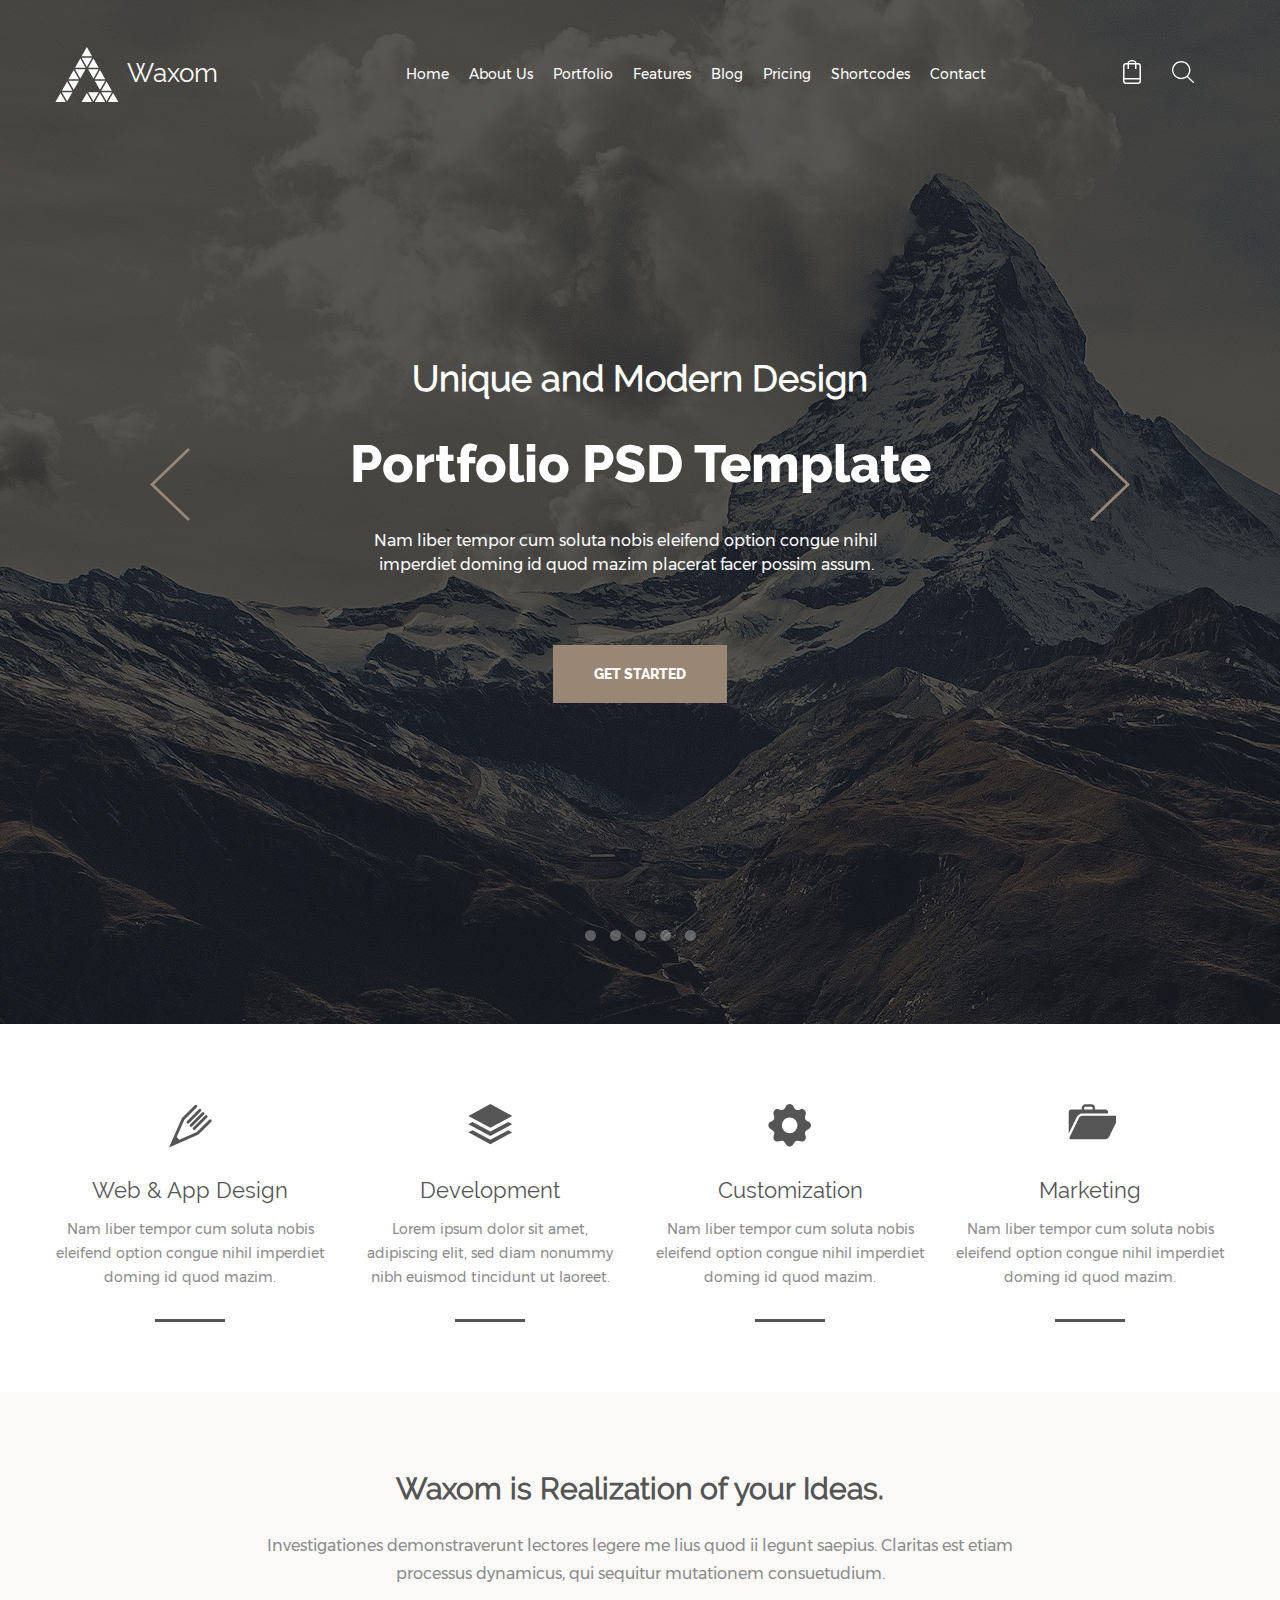
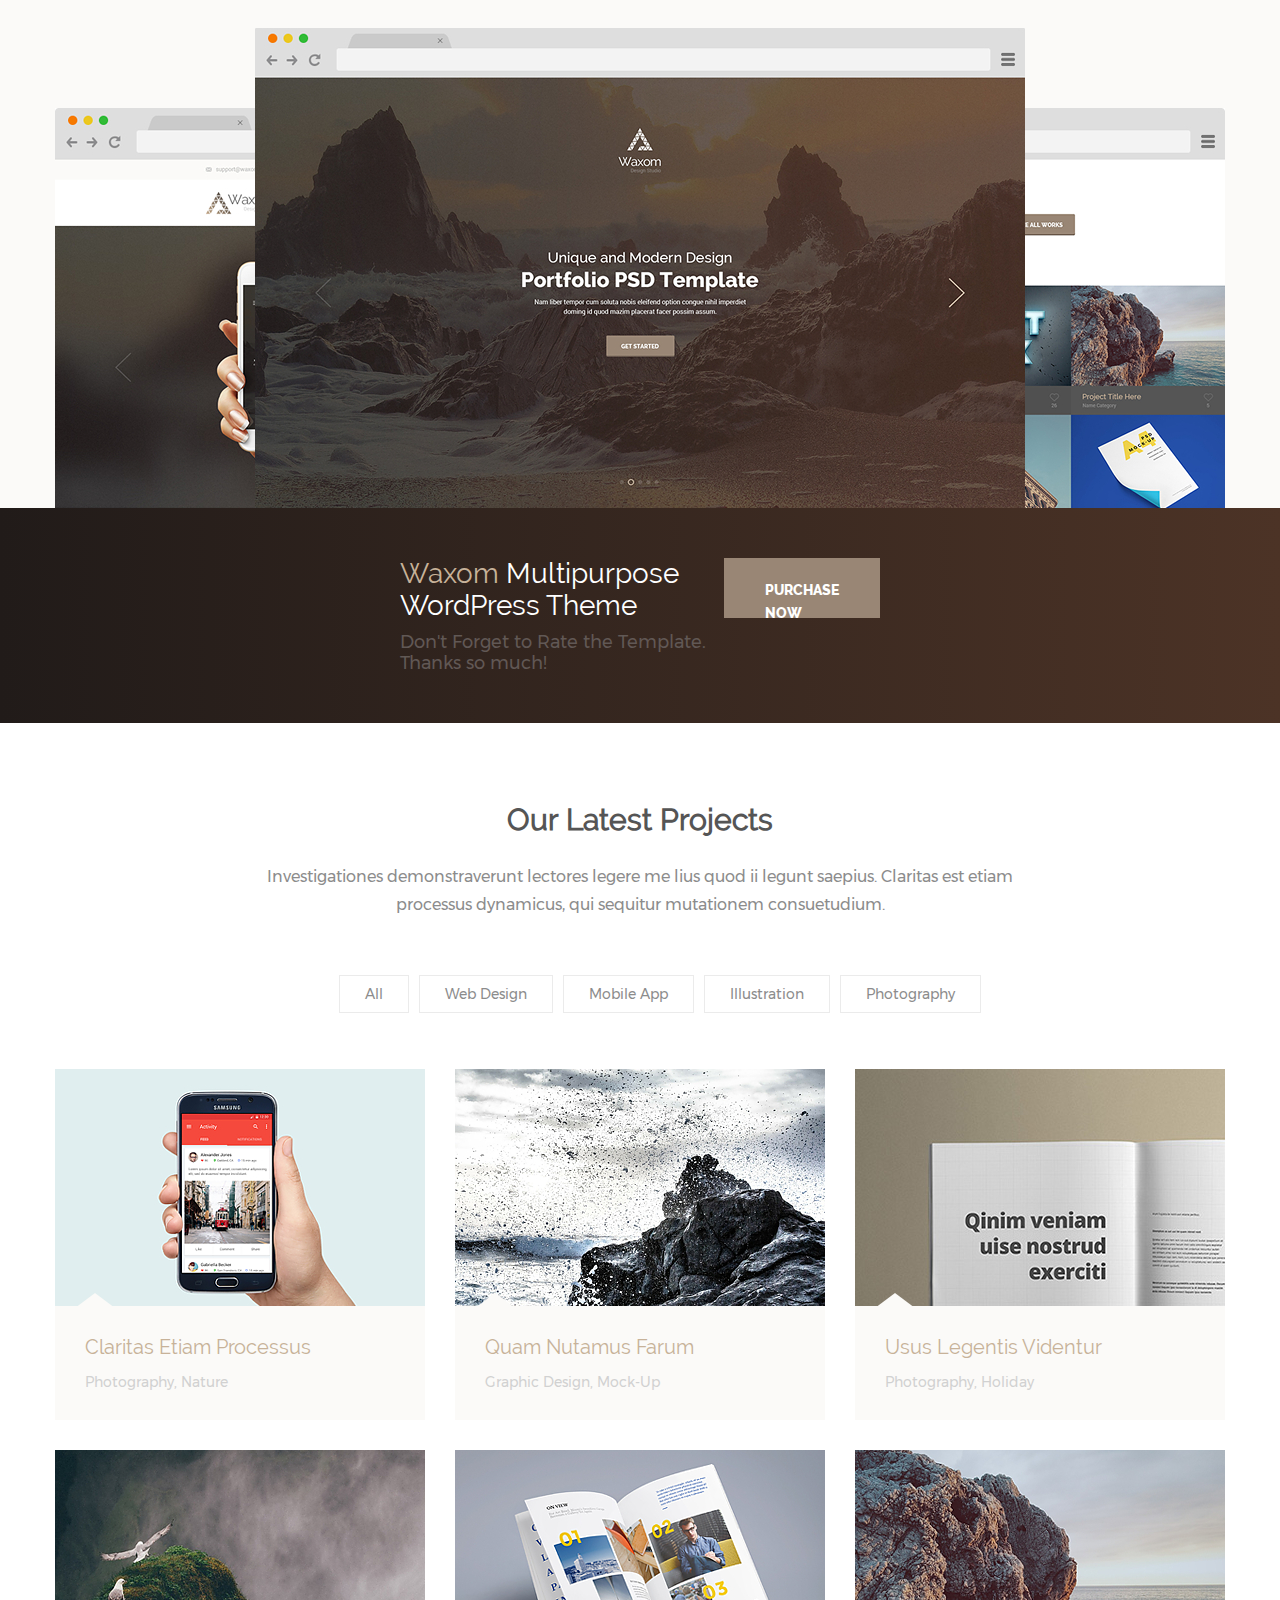
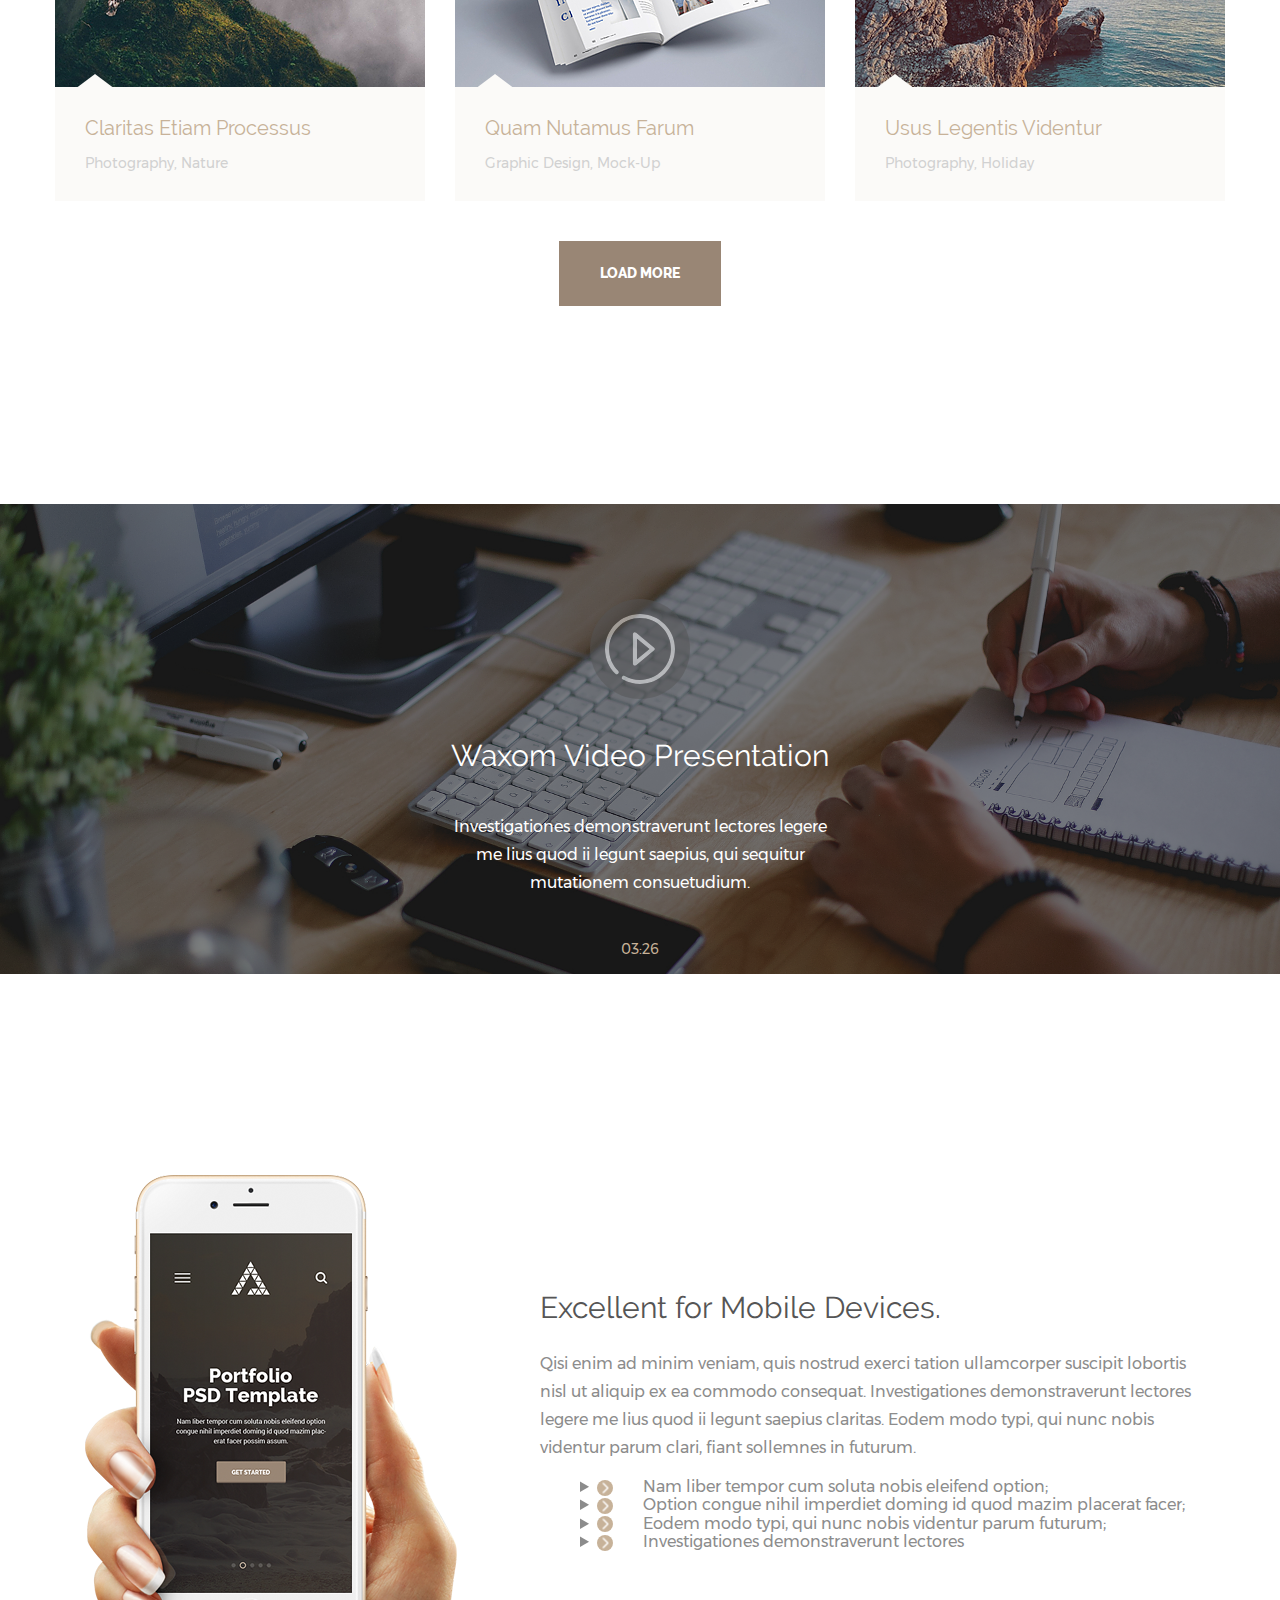
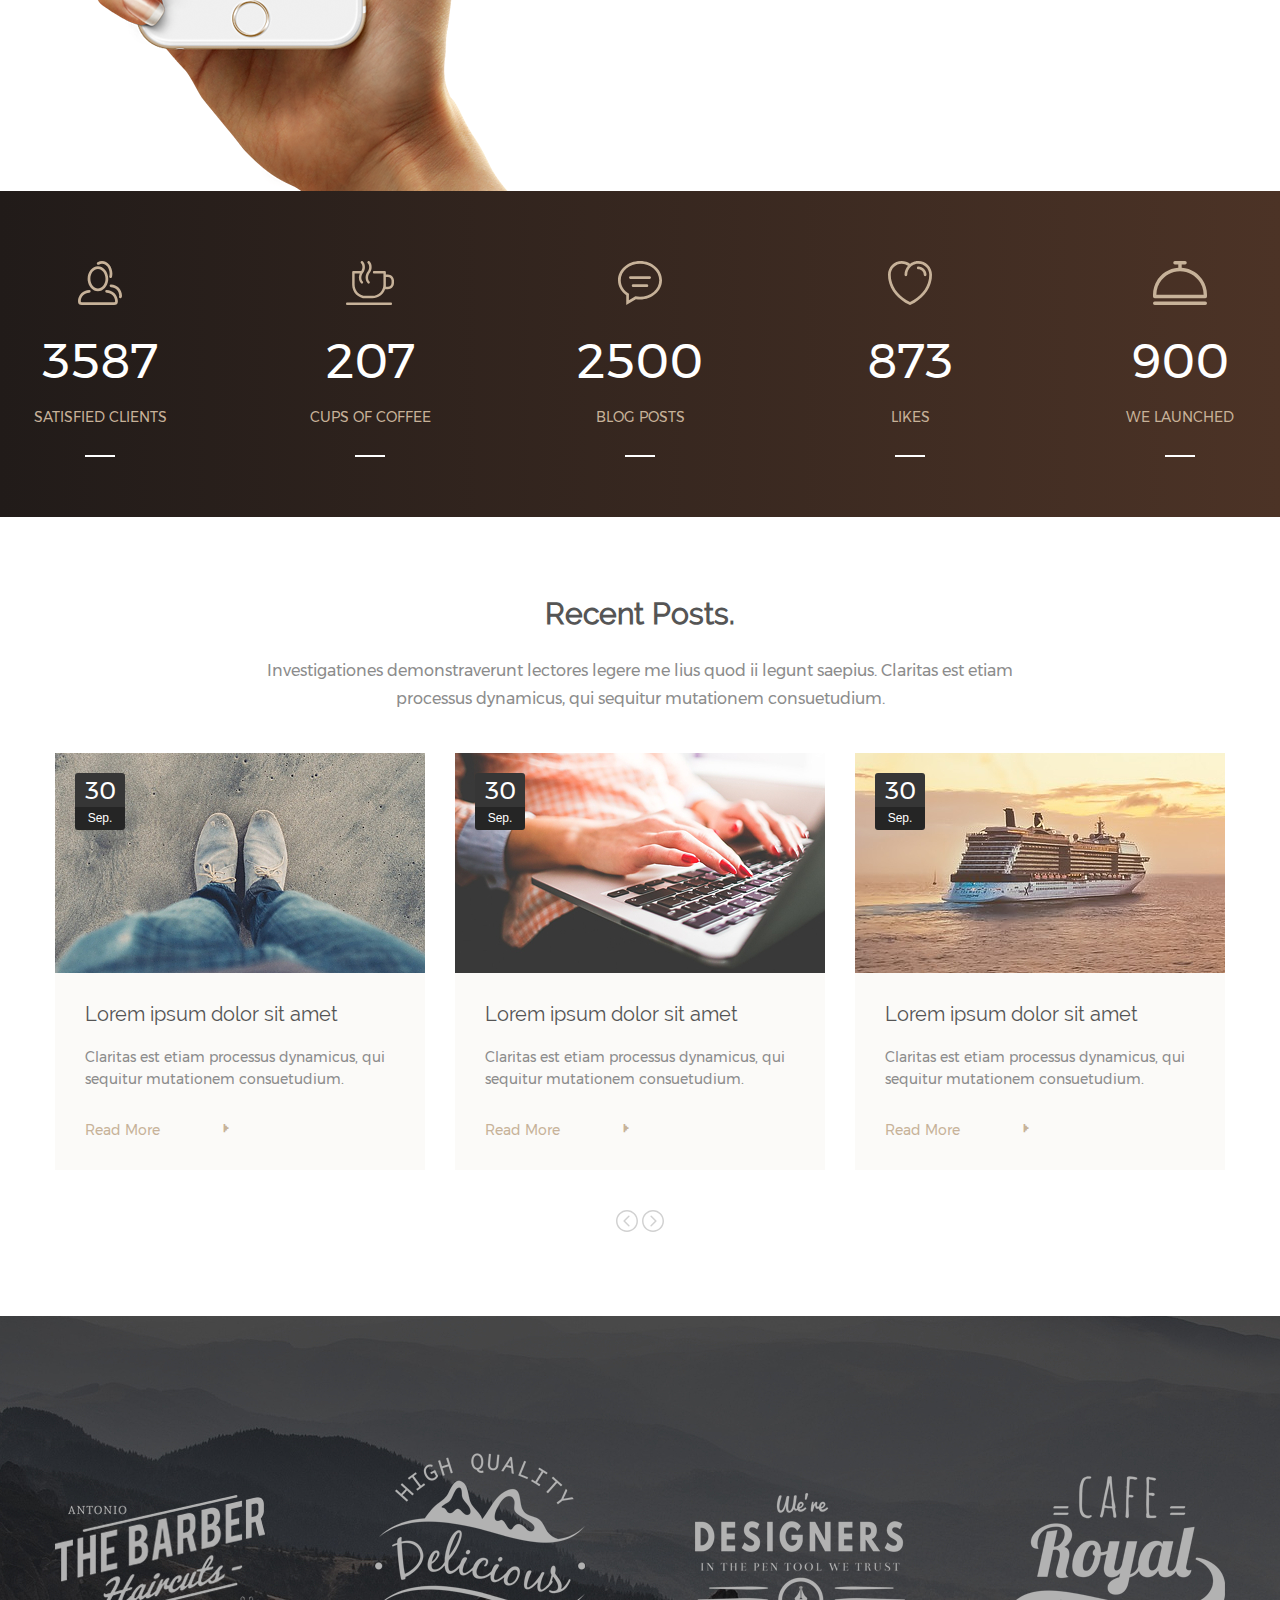
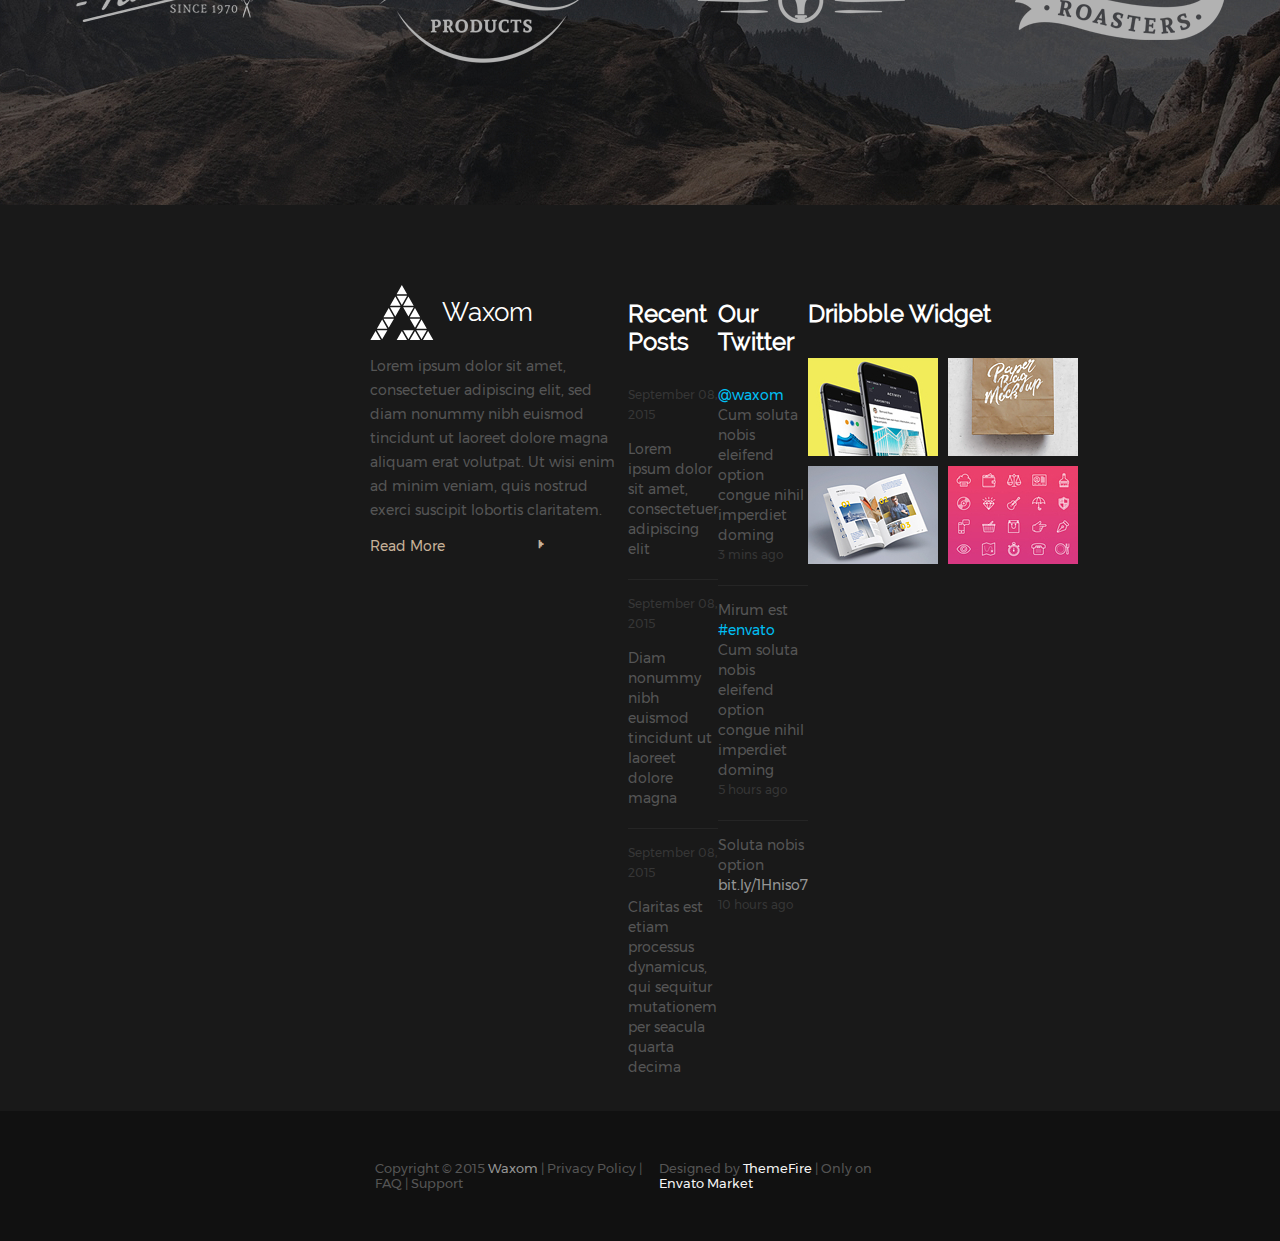
<file: index.html>
<!DOCTYPE html>
<html lang="en">

<head>
  <meta charset="UTF-8" />
  <meta name="viewport" content="width=device-width, initial-scale=1.0" />
  <meta http-equiv="X-UA-Compatible" content="ie=edge" />
  <link rel="stylesheet" href="css/normalize.css" />
  <link rel="stylesheet" href="css/style.css" />
  <title>Waxom</title>
</head>

<body>
  <div class="container">
    <header class="header">
      <div class="slider">


        <a class="logo" href="index.html">
            <svg class="logo-icon" xmlns="http://www.w3.org/2000/svg" xmlns:xlink="http://www.w3.org/1999/xlink"
              width="65" height="55">
              <path
                d="M52.873,55.128 L58.125,45.939 L63.377,55.128 L52.873,55.128 ZM46.303,45.172 L56.811,45.172 L51.557,54.359 L46.303,45.172 ZM51.557,34.451 L56.811,43.641 L46.303,43.641 L51.557,34.451 ZM39.738,33.686 L50.243,33.686 L44.990,42.874 L39.738,33.686 ZM44.990,22.967 L50.243,32.154 L39.738,32.154 L44.990,22.967 ZM33.168,22.202 L43.676,22.202 L38.422,31.390 L33.168,22.202 ZM38.422,11.480 L43.676,20.671 L33.168,20.671 L38.422,11.480 ZM26.600,10.713 L37.108,10.713 L31.854,19.905 L26.600,10.713 ZM31.854,-0.006 L37.108,9.184 L26.600,9.184 L31.854,-0.006 ZM20.032,20.671 L25.286,11.480 L30.540,20.671 L20.032,20.671 ZM13.465,32.154 L18.718,22.967 L23.971,32.154 L13.465,32.154 ZM6.897,43.641 L12.151,34.451 L17.404,43.641 L6.897,43.641 ZM0.331,55.128 L5.582,45.939 L10.836,55.128 L0.331,55.128 ZM17.404,45.172 L12.151,54.359 L6.897,45.172 L17.404,45.172 ZM23.971,33.686 L18.718,42.874 L13.465,33.686 L23.971,33.686 ZM30.540,22.202 L25.286,31.390 L20.032,22.202 L30.540,22.202 ZM37.108,55.128 L26.600,55.128 L31.854,45.939 L37.108,55.128 ZM43.676,45.172 L38.422,54.359 L33.168,45.172 L43.676,45.172 ZM50.243,55.128 L39.738,55.128 L44.990,45.939 L50.243,55.128 Z" />
            </svg>
            <span class="logo-txt">waxom</span>
          </a>
          <nav class="header_menu">
              <input type="checkbox" class="header_m_input"  id="checkbox">
              <label for="checkbox" class="header_m_menu">
                  <div class="header_m_menu_icon"></div>
              </label>
              <div class="m_menu_container">
            <ul class="menu">
              <li class="menu_li">
                <a class="menu_link menu_text" href="#">Home</a>
              </li>
              <li class="menu_li">
                <a class="menu_link menu_text" href="#">About&nbsp;Us</a>
              </li>
              <li class="menu_li">
                <a class="menu_link menu_text" href="#">Portfolio</a>
              </li>
              <li class="menu_li">
                <a class="menu_link menu_text" href="#">Features</a>
              </li>
              <li class="menu_li">
                <a class="menu_link menu_text" href="#">Blog</a>
              </li>
              <li class="menu_li">
                <a class="menu_link menu_text" href="#">Pricing</a>
              </li>
              <li class="menu_li">
                <a class="menu_link menu_text" href="#">Shortcodes</a>
              </li>
              <li class="menu_li">
                <a class="menu_link menu_text" href="#">Contact</a>
              </li>
            </ul>
            </div>
          </nav>
        <div class="icon menu_icon">
          <a href="#" class="icon_link">
            <svg class="icon_img" xmlns="http://www.w3.org/2000/svg" width="18" height="24">
              <path
                d="M17.994 5.997v14.998a3 3 0 0 1-2.999 3H3.002a3 3 0 0 1-2.999-3V5.997A2.999 2.999 0 0 1 3.002 3H4.5c0-1.657 2.013-3 4.498-3 2.484 0 4.497 1.343 4.497 3h1.5a2.999 2.999 0 0 1 2.998 2.998zM6 3h5.997c0-1.037-1.342-1.5-2.998-1.5-1.656 0-2.999.463-2.999 1.5zm10.495 16.496H1.502v1.5c0 .828.672 1.5 1.5 1.5h11.993a1.5 1.5 0 0 0 1.5-1.5zm0-13.498a1.5 1.5 0 0 0-1.5-1.5h-1.499v4.5h-1.499v-4.5H6v4.5H4.501v-4.5h-1.5a1.5 1.5 0 0 0-1.499 1.5v11.998h14.993z" />
            </svg>
          </a>
          <!-- <a href="#" class="icon_link">
            <svg class="icon_img" xmlns="http://www.w3.org/2000/svg" width="26" height="25" viewBox="0 0 26 25">
              <path d="M17.417 7.847c.318.644.047 1.42-.607 1.734-.185.087-.381.13-.576.13-.487 0-.954-.267-1.182-.728a4.147 4.147 0 0 0-3.748-2.31c-.726 0-1.315-.579-1.315-1.296 0-.714.589-1.295 1.315-1.295 2.62 0 4.964 1.443 6.113 3.765zm8.04 16.325a1.647 1.647 0 0 1-1.164.474 1.65 1.65 0 0 1-1.163-.474L18.795 19.9a11.218 11.218 0 0 1-6.836 2.317C5.793 22.218.777 17.276.777 11.202S5.793.186 11.96.186 23.14 5.128 23.14 11.202c0 2.37-.77 4.562-2.068 6.361l4.383 4.318a1.602 1.602 0 0 1 0 2.29zM11.96 19.627c2.104 0 4.03-.756 5.521-2.003.46-.384.874-.819 1.243-1.288a8.288 8.288 0 0 0 1.786-5.134c0-4.645-3.836-8.424-8.55-8.424-4.715 0-8.551 3.78-8.551 8.424 0 4.645 3.836 8.424 8.55 8.425z"/>
            </svg>
          </a> -->
          <form>
            <input class="munu_search" type="search" />
          </form>
        </div>
      </div>
      <section class="slider_container">
        <div class="slider_text">
          <a class="slider_left" href="#">
            <svg xmlns="http://www.w3.org/2000/svg" 
            width="40" 
            height="73" 
            viewBox="0 0 40 73">
              <path d="M38.026 72.98L.005 36.497 38.026.018l1.969 2.004L4.066 36.498l35.929 34.479z" />
            </svg>
          </a>
          <div class="slider_content">
            <h2 class="slider_design">Unique and Modern Design</h2>
            <h1 class="slider_portfolio">Portfolio PSD Template</h1>
            <p class="slider_p">
              Nam liber tempor cum soluta nobis eleifend option congue nihil
              imperdiet doming id quod mazim placerat facer possim assum.
            </p>
            <a href="#" class="button_getStarted">Get Started</a>
          </div>
          <a class="slider_right" href="#"><svg xmlns="http://www.w3.org/2000/svg" width="40" height="75"
              viewBox="0 0 40 75">
              <path d="M1.974 72.98l38.021-36.482L1.974.018.004 2.022l35.93 34.476L.004 70.977z" /></svg></a>
        </div>
        <div class="pagination">
          <a href="#" class="pagination_link"></a>
          <a href="#" class="pagination_link"></a>
          <a href="#" class="pagination_link"></a>
          <a href="#" class="pagination_link"></a>
          <a href="#" class="pagination_link"></a>
        </div>
      </section>
    </header>
    <main>
      <section class="services">
        <a class="services_link" href="#">
          <svg class="service_icon" xmlns="http://www.w3.org/2000/svg" width="49" height="44" viewBox="0 0 49 49">
            <path
              d="M47.668 19.717L33.402 33.985.534 48.463l14.477-32.872L29.279 1.327a1.589 1.589 0 1 1 2.248 2.249L17.683 17.422 9.107 36.888l2.999 2.999 19.467-8.573L45.42 17.47a1.587 1.587 0 0 1 2.248 0c.621.62.621 1.63 0 2.247zm-20.173 6.5l13.332-13.332a1.585 1.585 0 0 1 2.25 0c.623.62.623 1.625 0 2.249L29.745 28.466a1.594 1.594 0 0 1-2.25 0 1.593 1.593 0 0 1 0-2.25zm-3.48-3.482L37.348 9.403a1.59 1.59 0 1 1 2.25 2.25L26.265 24.985a1.592 1.592 0 0 1-2.25-2.25zm-3.48-3.482l13.332-13.33a1.586 1.586 0 0 1 2.25 0c.622.62.622 1.625 0 2.25l-13.333 13.33c-.31.31-.719.465-1.125.465s-.814-.154-1.125-.466a1.591 1.591 0 0 1 0-2.249z" />
          </svg>
          <span class="service_name">Web & App Design</span>
          <p class="service_description">
            Nam liber tempor cum soluta nobis eleifend option congue nihil
            imperdiet doming id quod mazim.
          </p>
        </a>
        <a class="services_link" href="#">
          <svg class="service_icon" xmlns="http://www.w3.org/2000/svg" width="44" height="44" viewBox="0 0 43 43">
            <path
              d="M43.287 11.666L21.851 23.227.414 11.666 21.85.106zm-3.985 5.882l3.985 2.149-21.436 11.556L.414 19.697l3.985-2.15 17.452 9.41zm0 8.025l3.985 2.148-21.436 11.562L.414 27.721l3.985-2.148 17.452 9.412z" />
          </svg>
          <span class="service_name">Development</span>
          <p class="service_description">
            Lorem ipsum dolor sit amet, adipiscing elit, sed diam nonummy nibh
            euismod tincidunt ut laoreet.
          </p>
        </a>
        <a class="services_link" href="#">
          <svg class="service_icon" xmlns="http://www.w3.org/2000/svg" width="44" height="44" viewBox="0 0 45 45">
            <path
              d="M41.322 25.71c-1.44.513-2.837 1.762-3.243 2.743-.406.98-.298 2.85.357 4.23.656 1.379.259 3.427-.886 4.572-1.146 1.147-3.194 1.544-4.573.887-1.38-.656-3.252-.764-4.233-.356-.98.41-2.227 1.808-2.739 3.246-.512 1.436-2.241 2.601-3.861 2.601s-3.35-1.165-3.862-2.6c-.512-1.439-1.759-2.837-2.74-3.244-.982-.408-2.852-.303-4.232.353-1.38.657-3.427.26-4.573-.887-1.145-1.145-1.542-3.193-.886-4.572s.763-3.249.355-4.23c-.408-.979-1.8-2.23-3.24-2.742C1.526 25.199.36 23.47.36 21.85c0-1.62 1.166-3.35 2.606-3.857 1.44-.51 2.83-1.761 3.238-2.743.407-.984.303-2.853-.353-4.233-.656-1.38-.26-3.426.886-4.574 1.146-1.146 3.195-1.541 4.573-.885 1.38.656 3.25.764 4.231.357.981-.406 2.23-1.803 2.741-3.242.512-1.439 2.241-2.606 3.862-2.606 1.62 0 3.35 1.167 3.861 2.606.512 1.44 1.76 2.837 2.74 3.242.982.407 2.852.3 4.232-.357 1.38-.656 3.427-.261 4.573.885 1.145 1.148 1.542 3.195.886 4.574-.655 1.379-.76 3.252-.355 4.234.406.984 1.8 2.232 3.24 2.742 1.44.508 2.606 2.237 2.606 3.857s-1.166 3.349-2.605 3.86zM30.128 21.86c0-4.419-3.574-7.994-7.984-7.994a7.988 7.988 0 0 0-7.994 7.994 7.984 7.984 0 0 0 7.994 7.983 7.981 7.981 0 0 0 7.984-7.983z" />
          </svg>
          <span class="service_name">Customization</span>
          <p class="service_description">
            Nam liber tempor cum soluta nobis eleifend option congue nihil
            imperdiet doming id quod mazim.
          </p>
        </a>
        <a class="services_link" href="#">
          <svg class="service_icon" xmlns="http://www.w3.org/2000/svg" width="52" height="44" viewBox="0 0 45 45">
            <path
              d="M.738 30.147V7.983c0-1.364 1.105-2.482 2.458-2.48h10.816V4.057c0-.995.382-1.923 1.082-2.628A3.64 3.64 0 0 1 17.7.335h6.29c2.029 0 3.684 1.667 3.684 3.723V5.5H38.49c1.35 0 2.458 1.118 2.458 2.482v1.654H14.742c-2.267 0-4.74 1.55-5.742 3.608zM16.47 5.502h8.747V4.058c0-.688-.55-1.243-1.228-1.243h-6.29c-.327 0-.636.13-.867.368a1.25 1.25 0 0 0-.362.875zm25.451 28.26c-.595 1.222-2.192 2.222-3.543 2.222H3.08c-1.35 0-1.968-1.002-1.369-2.221l9.492-19.422c.593-1.223 2.189-2.226 3.539-2.226H50.04c1.354 0 1.969 1.003 1.371 2.226z" />
          </svg>
          <span class="service_name">Marketing</span>
          <p class="service_description">
            Nam liber tempor cum soluta nobis eleifend option congue nihil
            imperdiet doming id quod mazim.
          </p>
        </a>
      </section>
      <section class="realization">
        <h2 class="realization_title">Waxom is Realization of your Ideas.</h2>
        <span class="realization_text">Investigationes demonstraverunt lectores legere me lius quod ii
          legunt saepius. Claritas est etiam processus dynamicus, qui sequitur
          mutationem consuetudium.
        </span>
        <div class="realization_screens"></div>
      </section>
      <aside class="wordpress_theme">
        <div class="wordpress_theme_text">
          <h2 class="wordpress_themeTitle">
            <span class="wordpress_theme_title_waxom">Waxom </span>Multipurpose WordPress Theme
          </h2>
          <span class="wordpress_theme-description">Don't Forget to Rate the Template. Thanks so much!</span>
          <!-- <a href="#" class="button button_getStarted wordpress_theme_button">Purchase Now</a> -->
        </div>
        <a href="#" class="button button_getStarted wordpress_theme_button">Purchase Now</a>
      </aside>
      <section class="projects">
        <h2 class="projects_title">Our Latest Projects</h2>
        <span class="projects_text">Investigationes demonstraverunt lectores legere me lius quod ii
          legunt saepius. Claritas est etiam processus dynamicus, qui sequitur
          mutationem consuetudium.
        </span>
        <ul class="projects_buttons">
          <li class="projects_button">
            <a href="#" class="projects_link">All</a>
          </li>
          <li class="projects_button">
            <a href="#" class="projects_link">Web Design</a>
          </li>
          <li class="projects_button">
            <a href="#" class="projects_link">Mobile App</a>
          </li>
          <li class="projects_button">
            <a href="#" class="projects_link">Illustration</a>
          </li>
          <li class="projects_button">
            <a href="#" class="projects_link">Photography</a>
          </li>
        </ul>
        <div class="projects_view">
          <div class="project">
            <img class="project_view_img" src="img/photo-1.jpg" alt="Preview" />
            <div class="project_text">
              <span class="project_name">Claritas Etiam Processus</span>
              <span class="project_type">Photography, Nature</span>
            </div>
            <a class="project_btn_link" href="#">
              <svg class="project_img_link" xmlns="http://www.w3.org/2000/svg" width="26" height="26"
                viewBox="0 0 26 26">
                <path
                  d="M23.5 11.242l-1.927 1.928-3.187 3.189c-.153.17-.34.324-.511.46a6.24 6.24 0 0 1-6.153.905 6.038 6.038 0 0 1-2.08-1.365l2.642-2.644a2.446 2.446 0 0 0 3.46 0l2.028-2.029L20.857 8.6a2.447 2.447 0 1 0-3.46-3.462l-2.454 2.456a7.068 7.068 0 0 0-4.908-.376l4.72-4.723c2.404-2.405 6.341-2.405 8.744 0 2.42 2.42 2.42 6.343 0 8.748zm-7.654 7.607l-4.618 4.672c-2.403 2.406-6.34 2.406-8.744 0-2.403-2.404-2.403-6.343 0-8.747l5.113-5.118c.068-.067.154-.153.239-.221a6.191 6.191 0 0 1 6.426-1.142c.75.29 1.465.75 2.079 1.363l-2.642 2.645a2.446 2.446 0 0 0-3.46 0l-5.113 5.115a2.447 2.447 0 1 0 3.46 3.463l2.352-2.355c2.011.803 2.557.87 4.908.325z" />
              </svg>
            </a>
            <a class="project_btn_search" href="#">
              <svg class="project_img_search" xmlns="http://www.w3.org/2000/svg" width="26" height="25"
                viewBox="0 0 26 25">
                <path
                  d="M17.417 7.847c.318.644.047 1.42-.607 1.734-.185.087-.381.13-.576.13-.487 0-.954-.267-1.182-.728a4.147 4.147 0 0 0-3.748-2.31c-.726 0-1.315-.579-1.315-1.296 0-.714.589-1.295 1.315-1.295 2.62 0 4.964 1.443 6.113 3.765zm8.04 16.325a1.647 1.647 0 0 1-1.164.474 1.65 1.65 0 0 1-1.163-.474L18.795 19.9a11.218 11.218 0 0 1-6.836 2.317C5.793 22.218.777 17.276.777 11.202S5.793.186 11.96.186 23.14 5.128 23.14 11.202c0 2.37-.77 4.562-2.068 6.361l4.383 4.318a1.602 1.602 0 0 1 0 2.29zM11.96 19.627c2.104 0 4.03-.756 5.521-2.003.46-.384.874-.819 1.243-1.288a8.288 8.288 0 0 0 1.786-5.134c0-4.645-3.836-8.424-8.55-8.424-4.715 0-8.551 3.78-8.551 8.424 0 4.645 3.836 8.424 8.55 8.425z" />
              </svg>
            </a>
          </div>
          <div class="project">
            <img class="project_view_img" src="img/photo-2.jpg" alt="Preview" />
            <div class="project_text">
              <span class="project_name">Quam Nutamus Farum</span>
              <span class="project_type">Graphic Design, Mock-Up</span>
            </div>
            <a class="project_btn_link" href="#">
              <svg class="project_img_link" xmlns="http://www.w3.org/2000/svg" width="26" height="26"
                viewBox="0 0 26 26">
                <path
                  d="M23.5 11.242l-1.927 1.928-3.187 3.189c-.153.17-.34.324-.511.46a6.24 6.24 0 0 1-6.153.905 6.038 6.038 0 0 1-2.08-1.365l2.642-2.644a2.446 2.446 0 0 0 3.46 0l2.028-2.029L20.857 8.6a2.447 2.447 0 1 0-3.46-3.462l-2.454 2.456a7.068 7.068 0 0 0-4.908-.376l4.72-4.723c2.404-2.405 6.341-2.405 8.744 0 2.42 2.42 2.42 6.343 0 8.748zm-7.654 7.607l-4.618 4.672c-2.403 2.406-6.34 2.406-8.744 0-2.403-2.404-2.403-6.343 0-8.747l5.113-5.118c.068-.067.154-.153.239-.221a6.191 6.191 0 0 1 6.426-1.142c.75.29 1.465.75 2.079 1.363l-2.642 2.645a2.446 2.446 0 0 0-3.46 0l-5.113 5.115a2.447 2.447 0 1 0 3.46 3.463l2.352-2.355c2.011.803 2.557.87 4.908.325z" />
              </svg>
            </a>
            <a class="project_btn_search" href="#">
              <svg class="project_img_search" xmlns="http://www.w3.org/2000/svg" width="26" height="25"
                viewBox="0 0 26 25">
                <path
                  d="M17.417 7.847c.318.644.047 1.42-.607 1.734-.185.087-.381.13-.576.13-.487 0-.954-.267-1.182-.728a4.147 4.147 0 0 0-3.748-2.31c-.726 0-1.315-.579-1.315-1.296 0-.714.589-1.295 1.315-1.295 2.62 0 4.964 1.443 6.113 3.765zm8.04 16.325a1.647 1.647 0 0 1-1.164.474 1.65 1.65 0 0 1-1.163-.474L18.795 19.9a11.218 11.218 0 0 1-6.836 2.317C5.793 22.218.777 17.276.777 11.202S5.793.186 11.96.186 23.14 5.128 23.14 11.202c0 2.37-.77 4.562-2.068 6.361l4.383 4.318a1.602 1.602 0 0 1 0 2.29zM11.96 19.627c2.104 0 4.03-.756 5.521-2.003.46-.384.874-.819 1.243-1.288a8.288 8.288 0 0 0 1.786-5.134c0-4.645-3.836-8.424-8.55-8.424-4.715 0-8.551 3.78-8.551 8.424 0 4.645 3.836 8.424 8.55 8.425z" />
              </svg>
            </a>
          </div>
          <div class="project">
            <img class="project_view_img" src="img/photo-3.jpg" alt="Preview" />
            <div class="project_text">
              <span class="project_name">Usus Legentis Videntur</span>
              <span class="project_type">Photography, Holiday</span>
            </div>
            <a class="project_btn_link" href="#">
              <svg class="project_img_link" xmlns="http://www.w3.org/2000/svg" width="26" height="26"
                viewBox="0 0 26 26">
                <path
                  d="M23.5 11.242l-1.927 1.928-3.187 3.189c-.153.17-.34.324-.511.46a6.24 6.24 0 0 1-6.153.905 6.038 6.038 0 0 1-2.08-1.365l2.642-2.644a2.446 2.446 0 0 0 3.46 0l2.028-2.029L20.857 8.6a2.447 2.447 0 1 0-3.46-3.462l-2.454 2.456a7.068 7.068 0 0 0-4.908-.376l4.72-4.723c2.404-2.405 6.341-2.405 8.744 0 2.42 2.42 2.42 6.343 0 8.748zm-7.654 7.607l-4.618 4.672c-2.403 2.406-6.34 2.406-8.744 0-2.403-2.404-2.403-6.343 0-8.747l5.113-5.118c.068-.067.154-.153.239-.221a6.191 6.191 0 0 1 6.426-1.142c.75.29 1.465.75 2.079 1.363l-2.642 2.645a2.446 2.446 0 0 0-3.46 0l-5.113 5.115a2.447 2.447 0 1 0 3.46 3.463l2.352-2.355c2.011.803 2.557.87 4.908.325z" />
              </svg>
            </a>
            <a class="project_btn_search" href="#">
              <svg class="project_img_search" xmlns="http://www.w3.org/2000/svg" width="26" height="25"
                viewBox="0 0 26 25">
                <path
                  d="M17.417 7.847c.318.644.047 1.42-.607 1.734-.185.087-.381.13-.576.13-.487 0-.954-.267-1.182-.728a4.147 4.147 0 0 0-3.748-2.31c-.726 0-1.315-.579-1.315-1.296 0-.714.589-1.295 1.315-1.295 2.62 0 4.964 1.443 6.113 3.765zm8.04 16.325a1.647 1.647 0 0 1-1.164.474 1.65 1.65 0 0 1-1.163-.474L18.795 19.9a11.218 11.218 0 0 1-6.836 2.317C5.793 22.218.777 17.276.777 11.202S5.793.186 11.96.186 23.14 5.128 23.14 11.202c0 2.37-.77 4.562-2.068 6.361l4.383 4.318a1.602 1.602 0 0 1 0 2.29zM11.96 19.627c2.104 0 4.03-.756 5.521-2.003.46-.384.874-.819 1.243-1.288a8.288 8.288 0 0 0 1.786-5.134c0-4.645-3.836-8.424-8.55-8.424-4.715 0-8.551 3.78-8.551 8.424 0 4.645 3.836 8.424 8.55 8.425z" />
              </svg>
            </a>
          </div>
          <div class="project">
            <img class="project_view_img" src="img/photo-4.jpg" alt="Preview" />
            <div class="project_text">
              <span class="project_name">Claritas Etiam Processus</span>
              <span class="project_type">Photography, Nature</span>
            </div>
            <a class="project_btn_link" href="#">
              <svg class="project_img_link" xmlns="http://www.w3.org/2000/svg" width="26" height="26"
                viewBox="0 0 26 26">
                <path
                  d="M23.5 11.242l-1.927 1.928-3.187 3.189c-.153.17-.34.324-.511.46a6.24 6.24 0 0 1-6.153.905 6.038 6.038 0 0 1-2.08-1.365l2.642-2.644a2.446 2.446 0 0 0 3.46 0l2.028-2.029L20.857 8.6a2.447 2.447 0 1 0-3.46-3.462l-2.454 2.456a7.068 7.068 0 0 0-4.908-.376l4.72-4.723c2.404-2.405 6.341-2.405 8.744 0 2.42 2.42 2.42 6.343 0 8.748zm-7.654 7.607l-4.618 4.672c-2.403 2.406-6.34 2.406-8.744 0-2.403-2.404-2.403-6.343 0-8.747l5.113-5.118c.068-.067.154-.153.239-.221a6.191 6.191 0 0 1 6.426-1.142c.75.29 1.465.75 2.079 1.363l-2.642 2.645a2.446 2.446 0 0 0-3.46 0l-5.113 5.115a2.447 2.447 0 1 0 3.46 3.463l2.352-2.355c2.011.803 2.557.87 4.908.325z" />
              </svg>
            </a>
            <a class="project_btn_search" href="#">
              <svg class="project_img_search" xmlns="http://www.w3.org/2000/svg" width="26" height="25"
                viewBox="0 0 26 25">
                <path
                  d="M17.417 7.847c.318.644.047 1.42-.607 1.734-.185.087-.381.13-.576.13-.487 0-.954-.267-1.182-.728a4.147 4.147 0 0 0-3.748-2.31c-.726 0-1.315-.579-1.315-1.296 0-.714.589-1.295 1.315-1.295 2.62 0 4.964 1.443 6.113 3.765zm8.04 16.325a1.647 1.647 0 0 1-1.164.474 1.65 1.65 0 0 1-1.163-.474L18.795 19.9a11.218 11.218 0 0 1-6.836 2.317C5.793 22.218.777 17.276.777 11.202S5.793.186 11.96.186 23.14 5.128 23.14 11.202c0 2.37-.77 4.562-2.068 6.361l4.383 4.318a1.602 1.602 0 0 1 0 2.29zM11.96 19.627c2.104 0 4.03-.756 5.521-2.003.46-.384.874-.819 1.243-1.288a8.288 8.288 0 0 0 1.786-5.134c0-4.645-3.836-8.424-8.55-8.424-4.715 0-8.551 3.78-8.551 8.424 0 4.645 3.836 8.424 8.55 8.425z" />
              </svg>
            </a>
          </div>
          <div class="project">
            <img class="project_view_img" src="img/photo-5.jpg" alt="Preview" />
            <div class="project_text">
              <span class="project_name">Quam Nutamus Farum</span>
              <span class="project_type">Graphic Design, Mock-Up</span>
            </div>
            <a class="project_btn_link" href="#">
              <svg class="project_img_link" xmlns="http://www.w3.org/2000/svg" width="26" height="26"
                viewBox="0 0 26 26">
                <path
                  d="M23.5 11.242l-1.927 1.928-3.187 3.189c-.153.17-.34.324-.511.46a6.24 6.24 0 0 1-6.153.905 6.038 6.038 0 0 1-2.08-1.365l2.642-2.644a2.446 2.446 0 0 0 3.46 0l2.028-2.029L20.857 8.6a2.447 2.447 0 1 0-3.46-3.462l-2.454 2.456a7.068 7.068 0 0 0-4.908-.376l4.72-4.723c2.404-2.405 6.341-2.405 8.744 0 2.42 2.42 2.42 6.343 0 8.748zm-7.654 7.607l-4.618 4.672c-2.403 2.406-6.34 2.406-8.744 0-2.403-2.404-2.403-6.343 0-8.747l5.113-5.118c.068-.067.154-.153.239-.221a6.191 6.191 0 0 1 6.426-1.142c.75.29 1.465.75 2.079 1.363l-2.642 2.645a2.446 2.446 0 0 0-3.46 0l-5.113 5.115a2.447 2.447 0 1 0 3.46 3.463l2.352-2.355c2.011.803 2.557.87 4.908.325z" />
              </svg>
            </a>
            <a class="project_btn_search" href="#">
              <svg class="project_img_search" xmlns="http://www.w3.org/2000/svg" width="26" height="25"
                viewBox="0 0 26 25">
                <path
                  d="M17.417 7.847c.318.644.047 1.42-.607 1.734-.185.087-.381.13-.576.13-.487 0-.954-.267-1.182-.728a4.147 4.147 0 0 0-3.748-2.31c-.726 0-1.315-.579-1.315-1.296 0-.714.589-1.295 1.315-1.295 2.62 0 4.964 1.443 6.113 3.765zm8.04 16.325a1.647 1.647 0 0 1-1.164.474 1.65 1.65 0 0 1-1.163-.474L18.795 19.9a11.218 11.218 0 0 1-6.836 2.317C5.793 22.218.777 17.276.777 11.202S5.793.186 11.96.186 23.14 5.128 23.14 11.202c0 2.37-.77 4.562-2.068 6.361l4.383 4.318a1.602 1.602 0 0 1 0 2.29zM11.96 19.627c2.104 0 4.03-.756 5.521-2.003.46-.384.874-.819 1.243-1.288a8.288 8.288 0 0 0 1.786-5.134c0-4.645-3.836-8.424-8.55-8.424-4.715 0-8.551 3.78-8.551 8.424 0 4.645 3.836 8.424 8.55 8.425z" />
              </svg>
            </a>
          </div>
          <div class="project">
            <img class="project_view_img" src="img/photo-6.jpg" alt="Preview" />
            <div class="project_text">
              <span class="project_name">Usus Legentis Videntur</span>
              <span class="project_type">Photography, Holiday</span>
            </div>
            <a class="project_btn_link" href="#">
              <svg class="project_img_link" xmlns="http://www.w3.org/2000/svg" width="26" height="26"
                viewBox="0 0 26 26">
                <path
                  d="M23.5 11.242l-1.927 1.928-3.187 3.189c-.153.17-.34.324-.511.46a6.24 6.24 0 0 1-6.153.905 6.038 6.038 0 0 1-2.08-1.365l2.642-2.644a2.446 2.446 0 0 0 3.46 0l2.028-2.029L20.857 8.6a2.447 2.447 0 1 0-3.46-3.462l-2.454 2.456a7.068 7.068 0 0 0-4.908-.376l4.72-4.723c2.404-2.405 6.341-2.405 8.744 0 2.42 2.42 2.42 6.343 0 8.748zm-7.654 7.607l-4.618 4.672c-2.403 2.406-6.34 2.406-8.744 0-2.403-2.404-2.403-6.343 0-8.747l5.113-5.118c.068-.067.154-.153.239-.221a6.191 6.191 0 0 1 6.426-1.142c.75.29 1.465.75 2.079 1.363l-2.642 2.645a2.446 2.446 0 0 0-3.46 0l-5.113 5.115a2.447 2.447 0 1 0 3.46 3.463l2.352-2.355c2.011.803 2.557.87 4.908.325z" />
              </svg>
            </a>
            <a class="project_btn_search" href="#">
              <svg class="project_img_search" xmlns="http://www.w3.org/2000/svg" width="26" height="25"
                viewBox="0 0 26 25">
                <path
                  d="M17.417 7.847c.318.644.047 1.42-.607 1.734-.185.087-.381.13-.576.13-.487 0-.954-.267-1.182-.728a4.147 4.147 0 0 0-3.748-2.31c-.726 0-1.315-.579-1.315-1.296 0-.714.589-1.295 1.315-1.295 2.62 0 4.964 1.443 6.113 3.765zm8.04 16.325a1.647 1.647 0 0 1-1.164.474 1.65 1.65 0 0 1-1.163-.474L18.795 19.9a11.218 11.218 0 0 1-6.836 2.317C5.793 22.218.777 17.276.777 11.202S5.793.186 11.96.186 23.14 5.128 23.14 11.202c0 2.37-.77 4.562-2.068 6.361l4.383 4.318a1.602 1.602 0 0 1 0 2.29zM11.96 19.627c2.104 0 4.03-.756 5.521-2.003.46-.384.874-.819 1.243-1.288a8.288 8.288 0 0 0 1.786-5.134c0-4.645-3.836-8.424-8.55-8.424-4.715 0-8.551 3.78-8.551 8.424 0 4.645 3.836 8.424 8.55 8.425z" />
              </svg>
            </a>
          </div>
        </div>
        <a href="#" class="button_load_more">Load More</a>
      </section>
      <section class="video">
        <video class="video_preview" width="1920" height="705" src="#" poster="img/video.jpg">
        </video>
        <div class="video_waxom">
          <a class="video_play" href="#"></a>
          <h2 class="video_title">Waxom Video Presentation</h2>
          <p class="video_text">
            Investigationes demonstraverunt lectores legere me lius quod ii
            legunt saepius, qui sequitur mutationem consuetudium.
          </p>
          <span class="video_time">03:26</span>
        </div>
      </section>
      <section class="mobile">
        <div class="mobile_devices">
          <h2 class="mobile_title">Excellent for Mobile Devices.</h2>
          <p class="mobile_text">
            Qisi enim ad minim veniam, quis nostrud exerci tation ullamcorper
            suscipit lobortis nisl ut aliquip ex ea commodo consequat.
            Investigationes demonstraverunt lectores legere me lius quod ii
            legunt saepius claritas. Eodem modo typi, qui nunc nobis videntur
            parum clari, fiant sollemnes in futurum.
          </p>
          <ul class="mobile_list">
            <li class="mobile_list_item">
              <details class="mobile_list_item_details">
                <summary class="mobile_list_item_summary">Nam liber tempor cum soluta nobis eleifend option;</summary>
                <p class="mobile_list_item_p">
                  Lorem ipsum dolor, sit amet consectetur adipisicing elit.
                  Qui nihil debitis aliquam delectus esse, consectetur a.
                  Animi iure voluptate quisquam maxime reprehenderit
                  recusandae autem dolore, perferendis nam esse numquam qui.
                </p>
              </details>
            </li>
            <li class="mobile_list_item">
              <details class="mobile_list_item_details">
                <summary class="mobile_list_item_summary">Option congue nihil imperdiet doming id quod mazim placerat
                  facer;</summary>
                <p class="mobile_list_item_p">
                  Lorem ipsum dolor, sit amet consectetur adipisicing elit.
                  Qui nihil debitis aliquam delectus esse, consectetur a.
                  Animi iure voluptate quisquam maxime reprehenderit
                  recusandae autem dolore, perferendis nam esse numquam qui.
                </p>
              </details>
            </li>
            <li class="mobile_list_item">
              <details class="mobile_list_item_details">
                <summary class="mobile_list_item_summary">Eodem modo typi, qui nunc nobis videntur parum
                  futurum;</summary>
                <p class="mobile_list_item_p">
                  Lorem ipsum dolor, sit amet consectetur adipisicing elit.
                  Qui nihil debitis aliquam delectus esse, consectetur a.
                  Animi iure voluptate quisquam maxime reprehenderit
                  recusandae autem dolore, perferendis nam esse numquam qui.
                </p>
              </details>
            </li>
            <li class="mobile_list_item">
              <details class="mobile_list_item_details">
                <summary class="mobile_list_item_summary">Investigationes demonstraverunt lectores</summary>
                <p class="mobile_list_item_p">
                  Lorem ipsum dolor, sit amet consectetur adipisicing elit.
                  Qui nihil debitis aliquam delectus esse, consectetur a.
                  Animi iure voluptate quisquam maxime reprehenderit
                  recusandae autem dolore, perferendis nam esse numquam qui.
                </p>
              </details>
            </li>
          </ul>
        </div>
      </section>
      <section class="statistics">
        <div class="statistics_link">
          <svg class="statistics_icon" xmlns="http://www.w3.org/2000/svg" width="44" height="44" viewBox="0 0 44 44">
            <path
              d="M9.625 17.703c-.001-3.295 1.035-6.405 2.918-8.759 1.955-2.442 4.581-3.788 7.394-3.788 5.688 0 10.313 5.628 10.313 12.547 0 6.918-4.625 12.547-10.313 12.547-5.687 0-10.312-5.628-10.312-12.547zm2.747 0c.003 5.403 3.396 9.797 7.565 9.797 4.17 0 7.563-4.394 7.563-9.797 0-5.403-3.393-9.797-7.563-9.797-4.172 0-7.565 4.394-7.565 9.797zm27.503 22.45A3.854 3.854 0 0 1 36.024 44H3.848A3.852 3.852 0 0 1 0 40.153c0-6.219 5.057-11.278 11.274-11.278a1.374 1.374 0 1 1 0 2.75c-4.7 0-8.524 3.825-8.524 8.528a1.1 1.1 0 0 0 1.098 1.097h32.176c.607 0 1.101-.495 1.101-1.097 0-4.703-3.826-8.528-8.527-8.528a1.374 1.374 0 1 1 0-2.75c6.217 0 11.277 5.06 11.277 11.278zM19.06 3.144a1.375 1.375 0 0 1 .484-1.883A8.883 8.883 0 0 1 24.062 0c5.688 0 10.313 5.629 10.313 12.547 0 1.18-.134 2.342-.393 3.457a1.376 1.376 0 0 1-1.653 1.023 1.373 1.373 0 0 1-1.024-1.652c.213-.909.32-1.859.32-2.828 0-5.401-3.393-9.796-7.563-9.796-1.086 0-2.135.294-3.12.878-.65.386-1.495.169-1.882-.485zM44 34.74c0 .548-.112 1.074-.33 1.568a1.379 1.379 0 0 1-1.816.698 1.377 1.377 0 0 1-.698-1.815 1.06 1.06 0 0 0 .094-.448c0-4.7-3.55-8.618-8.25-8.618a1.374 1.374 0 1 1 0-2.75c6.217 0 11 5.152 11 11.365z" />
          </svg>
          <span class="statistics_count">3587</span>
          <span class="statistics_title">Satisfied Clients</span>
        </div>
        <div class="statistics_link">
          <svg class="statistics_icon" xmlns="http://www.w3.org/2000/svg" width="48" height="44" viewBox="0 0 48 44">
            <path
              d="M46.043 42.749c0 .69-.552 1.25-1.234 1.25H1.234C.552 44 0 43.44 0 42.75c0-.691.552-1.251 1.234-1.251h43.575c.682 0 1.234.56 1.234 1.25zM19.586 16.396c.054-2.162.818-4.33 2.096-5.946 1.945-2.461 1.988-6.486.087-8.284a1.263 1.263 0 0 1-.06-1.768 1.223 1.223 0 0 1 1.744-.061c3.165 2.994 2.622 8.557.155 11.677-1.818 2.3-2.27 6.368-.155 8.37.498.471.525 1.263.06 1.768a1.222 1.222 0 0 1-1.744.06c-1.467-1.387-2.243-3.453-2.183-5.816zM48 19.614v2.4c0 3.44-2.76 6.24-6.154 6.24H39.09c-1.87 5.27-6.85 9.05-12.686 9.05H19.64c-7.431 0-13.476-6.129-13.476-13.662v-12.41c0-.691.552-1.251 1.234-1.251h7.915c1.607-2.476 1.535-6.127-.25-7.815a1.263 1.263 0 0 1-.06-1.768 1.222 1.222 0 0 1 1.745-.06c3.164 2.993 2.621 8.556.155 11.676-1.819 2.3-2.272 6.369-.155 8.37.498.471.525 1.263.06 1.768a1.223 1.223 0 0 1-1.744.061c-1.468-1.388-2.243-3.454-2.184-5.817.034-1.347.343-2.696.881-3.913H8.63v11.16c0 6.153 4.939 11.159 11.009 11.159h6.766c6.07 0 11.008-5.006 11.008-11.16v-11.16h-9.278c-.682 0-1.234-.56-1.234-1.25 0-.691.552-1.251 1.234-1.251h10.512c.682 0 1.234.56 1.234 1.25v2.144h1.965c3.393 0 6.154 2.799 6.154 6.24zm-2.468 0c0-2.06-1.654-3.737-3.686-3.737H39.88v9.874h1.965c2.032 0 3.686-1.676 3.686-3.737z" />
          </svg>
          <span class="statistics_count">207</span>
          <span class="statistics_title">Cups of coffee</span>
        </div>
        <div class="statistics_link">
          <svg class="statistics_icon" xmlns="http://www.w3.org/2000/svg" width="44" height="44" viewBox="0 0 44 44">
            <path
              d="M30.248 24.748c0 .76-.616 1.375-1.375 1.375H15.126a1.375 1.375 0 0 1 0-2.75h13.747c.76 0 1.375.617 1.375 1.375zm2.749-8.247c0 .758-.615 1.374-1.375 1.374H12.376a1.375 1.375 0 0 1 0-2.75h19.246c.76 0 1.375.616 1.375 1.376zm10.998 2.749c0 10.63-9.847 19.246-21.996 19.246-1.406 0-2.778-.128-4.112-.347l-9.635 5.846v-9.734C3.227 30.733.003 25.325.003 19.25.003 8.62 9.853.003 22 .003c12.15 0 21.996 8.617 21.996 19.247zm-2.75 0c0-9.11-8.616-16.497-19.246-16.497-10.63 0-19.246 7.386-19.246 16.497 0 5.59 3.252 10.522 8.214 13.506l-.087 6.377 6.473-3.89c1.49.317 3.04.504 4.646.504 10.63 0 19.247-7.387 19.247-16.497z" />
          </svg>
          <span class="statistics_count">2500</span>
          <span class="statistics_title">Blog posts</span>
        </div>
        <div class="statistics_link">
          <svg class="statistics_icon" xmlns="http://www.w3.org/2000/svg" width="44" height="44" viewBox="0 0 44 44">
            <path
              d="M44 13.75c0 12.445-8.003 23.702-21.406 30.113a1.368 1.368 0 0 1-1.188 0C8.002 37.453 0 26.195 0 13.75 0 6.166 6.168 0 13.75 0c2.985 0 5.873.975 8.25 2.764.063-.046.129-.087.191-.132.206-.149.413-.296.628-.434.12-.078.244-.148.365-.222.223-.133.443-.267.672-.388.084-.046.174-.085.26-.127.435-.216.884-.41 1.343-.582.175-.066.346-.135.524-.193.194-.063.392-.117.59-.172a13.665 13.665 0 0 1 1.182-.276c.255-.047.51-.086.768-.117.153-.02.305-.043.46-.057.42-.038.843-.064 1.267-.064C37.831 0 44 6.166 44 13.75zm-2.75 0c0-6.066-4.935-11-11-11-.357 0-.712.02-1.06.053-.16.017-.315.043-.47.066-.183.027-.367.051-.549.084-.201.04-.396.09-.593.14a9.836 9.836 0 0 0-.395.103 10.8 10.8 0 0 0-.646.212c-.103.037-.205.073-.305.113-.227.09-.45.189-.67.293a10.392 10.392 0 0 0-1.11.607c-.23.14-.454.294-.673.453-.05.038-.1.077-.152.113-.222.17-.443.348-.654.536-2.277 2.016-3.723 4.953-3.723 8.227a1.374 1.374 0 1 1-2.75 0c0-3.475 1.305-6.643 3.44-9.067a10.945 10.945 0 0 0-6.19-1.933c-6.065 0-11 4.934-11 11 0 11.177 7.184 21.358 19.25 27.347 12.066-5.99 19.25-16.17 19.25-27.347zm-2.75 0a1.375 1.375 0 0 1-2.75 0c0-3.034-2.467-5.5-5.5-5.5a1.375 1.375 0 0 1 0-2.75c4.55 0 8.25 3.7 8.25 8.25z" />
          </svg>
          <span class="statistics_count">873</span>
          <span class="statistics_title">Likes</span>
        </div>
        <div class="statistics_link">
          <svg class="statistics_icon" xmlns="http://www.w3.org/2000/svg" width="54" height="44" viewBox="0 0 54 44">
            <path
              d="M53.998 42.304a1.69 1.69 0 0 1-1.688 1.691H1.69a1.69 1.69 0 0 1-1.687-1.691 1.69 1.69 0 0 1 1.688-1.693h50.62a1.69 1.69 0 0 1 1.687 1.693zm0-8.46v1.691a1.69 1.69 0 0 1-1.688 1.692H1.69a1.69 1.69 0 0 1-1.687-1.692v-1.692c0-14.38 11.19-26.193 25.31-27.072-.01-.128 0-3.384 0-3.384H21.94a1.69 1.69 0 0 1-1.688-1.692A1.69 1.69 0 0 1 21.94.003h10.124a1.69 1.69 0 0 1 1.687 1.692 1.69 1.69 0 0 1-1.687 1.692h-3.375v3.384c14.12.878 25.31 12.692 25.31 27.072zm-3.375 0c0-13.083-10.575-23.689-23.622-23.689S3.378 20.761 3.378 33.843z" />
          </svg>
          <span class="statistics_count">900</span>
          <span class="statistics_title">We launched</span>
        </div>
      </section>
      <section class="posts">
        <h2 class="posts_title">Recent Posts.</h2>
        <span class="posts_text">Investigationes demonstraverunt lectores legere me lius quod ii
          legunt saepius. Claritas est etiam processus dynamicus, qui sequitur
          mutationem consuetudium.
        </span>
        <div class="posts_view">
          <article class="posts_view_img">
            <img class="post_img" src="img/posts_view_1.jpg" alt="img" />
            <span class="post_date">30</span>
            <span class="post_month">Sep.</span>
            <div class="post_text">
              <span class="post_name">Lorem ipsum dolor sit amet</span>
              <span class="post_type">Claritas est etiam processus dynamicus, qui sequitur
                mutationem consuetudium.</span>
              <a href="#" class="post_more">Read More</a>
            </div>
          </article>
          <article class="posts_view_img">
            <img class="post_img" src="img/posts_view_2.jpg" alt="img" />
            <span class="post_date">30</span>
            <span class="post_month">Sep.</span>
            <div class="post_text">
              <span class="post_name">Lorem ipsum dolor sit amet</span>
              <span class="post_type">Claritas est etiam processus dynamicus, qui sequitur
                mutationem consuetudium.</span>
              <a href="#" class="post_more">Read More</a>
            </div>
          </article>
          <article class="posts_view_img">
            <img class="post_img" src="img/posts_view_3.jpg" alt="img" />
            <span class="post_date">30</span>
            <span class="post_month">Sep.</span>
            <div class="post_text">
              <span class="post_name">Lorem ipsum dolor sit amet</span>
              <span class="post_type">Claritas est etiam processus dynamicus, qui sequitur
                mutationem consuetudium.</span>
              <a href="#" class="post_more">Read More</a>
            </div>
          </article>
        </div>
        <div class="post_pagination">
          <a class="post_pagination_link" href="#">
            <svg class="post_pagination_link_button" xmlns="http://www.w3.org/2000/svg" width="22" height="22"
              viewBox="0 0 22 22">
              <path
                d="M7.583 10.434l4.772-4.773a.737.737 0 0 1 1.04 1.041l-4.254   4.255 4.254 4.254a.736.736 0 0 1-1.04 1.04L7.583 11.48a.73.73 0 0   1-.216-.523c0-.19.07-.378.216-.523zM10.987.026c6.066 0 10.985 4.917   10.985 10.985 0 6.065-4.919 10.984-10.985 10.984S.003 17.076.003  11.01C.003 4.944 4.921.027 10.987.027zm0 20.497c5.245 0 9.514-4.27   9.514-9.513 0-5.245-4.269-9.513-9.514-9.513-5.244 0-9.512 4.268-9.512  9.513 0 5.243 4.268 9.513 9.512 9.513z" />
            </svg>
          </a>
          <a class="post_pagination_link" href="#">
            <svg class="post_pagination_link_button" xmlns="http://www.w3.org/2000/svg" width="22" height="22"
              viewBox="0 0 22 22">
              <path
                d="M14.633 10.957a.73.73 0 0 1-.216.523L9.645 16.25a.736.736 0 0 1-1.04-1.04l4.254-4.254-4.255-4.255a.737.737 0 0 1 1.04-1.041l4.773 4.773a.732.732 0 0 1 .216.523zm7.364.053c0 6.066-4.918 10.985-10.985 10.985C4.946 21.995.028 17.076.028 11.01.028 4.944 4.946.027 11.012.027c6.067 0 10.985 4.917 10.985 10.985zm-1.472 0c0-5.245-4.268-9.513-9.513-9.513-5.244 0-9.513 4.268-9.513 9.514 0 5.242 4.269 9.512 9.513 9.512 5.245 0 9.513-4.27 9.513-9.512z" />
            </svg>
          </a>
        </div>
      </section>
      <section class="partners">
        <div class="partners_container">
          <a class="partners_container_link" href="#"><img class="partners_logo"src="img/partners-01.png" alt="logo" /></a>
          <a class="partners_container_link" href="#"><img class="partners_logo"src="img/partners-02.png" alt="logo" /></a>
          <a class="partners_container_link" href="#"><img class="partners_logo"src="img/partners-03.png" alt="logo" /></a>
          <a class="partners_container_link" href="#"><img class="partners_logo"src="img/partners-04.png" alt="logo" /></a>
        </div>
      </section>
      <section class="info">
        <div class="info_section">
          <a class="info_logo" href="index.html">
            <svg class="info_logo_icon" xmlns="http://www.w3.org/2000/svg" xmlns:xlink="http://www.w3.org/1999/xlink"
              width="65" height="55">
              <path
                d="M52.873,55.128 L58.125,45.939 L63.377,55.128 L52.873,55.128 ZM46.303,45.172 L56.811,45.172 L51.557,54.359 L46.303,45.172 ZM51.557,34.451 L56.811,43.641 L46.303,43.641 L51.557,34.451 ZM39.738,33.686 L50.243,33.686 L44.990,42.874 L39.738,33.686 ZM44.990,22.967 L50.243,32.154 L39.738,32.154 L44.990,22.967 ZM33.168,22.202 L43.676,22.202 L38.422,31.390 L33.168,22.202 ZM38.422,11.480 L43.676,20.671 L33.168,20.671 L38.422,11.480 ZM26.600,10.713 L37.108,10.713 L31.854,19.905 L26.600,10.713 ZM31.854,-0.006 L37.108,9.184 L26.600,9.184 L31.854,-0.006 ZM20.032,20.671 L25.286,11.480 L30.540,20.671 L20.032,20.671 ZM13.465,32.154 L18.718,22.967 L23.971,32.154 L13.465,32.154 ZM6.897,43.641 L12.151,34.451 L17.404,43.641 L6.897,43.641 ZM0.331,55.128 L5.582,45.939 L10.836,55.128 L0.331,55.128 ZM17.404,45.172 L12.151,54.359 L6.897,45.172 L17.404,45.172 ZM23.971,33.686 L18.718,42.874 L13.465,33.686 L23.971,33.686 ZM30.540,22.202 L25.286,31.390 L20.032,22.202 L30.540,22.202 ZM37.108,55.128 L26.600,55.128 L31.854,45.939 L37.108,55.128 ZM43.676,45.172 L38.422,54.359 L33.168,45.172 L43.676,45.172 ZM50.243,55.128 L39.738,55.128 L44.990,45.939 L50.243,55.128 Z" />
            </svg>
            <span class="logo-txt">waxom</span>
          </a>
          <div class="info_text">
            <p class="info_section_text_logo">Lorem ipsum dolor sit amet, consectetuer adipiscing elit, sed diam nonummy
              nibh euismod tincidunt ut laoreet dolore magna aliquam erat volutpat. Ut wisi enim ad minim veniam, quis
              nostrud exerci suscipit lobortis claritatem.</p>
            <a href="#" class="info_post_more">Read More</a>
          </div>
        </div>
        <div class="info_section">
          <span class="info_section_title">Recent Posts</span>
          <a class="info_section_link" href="#">
            <span class="info_section_title_date">September 08, 2015</span>
            <p class="info_section_text">Lorem ipsum dolor sit amet, consectetuer adipiscing elit</p>
          </a>
          <a class="info_section_link" href="#">
            <span class="info_section_title_date">September 08, 2015</span>
            <p class="info_section_text">Diam nonummy nibh euismod tincidunt ut laoreet dolore magna</p>
          </a>
          <a class="info_section_link" href="#">
            <span class="info_section_title_date">September 08, 2015</span>
            <p class="info_section_text">Claritas est etiam processus dynamicus, qui sequitur mutationem per seacula
              quarta decima</p>
          </a>
        </div>
        <div class="info_section">
          <span class="info_section_title">Our Twitter</span>
          <a class="info_section_link" href="#">
            <p class="info_section_text">
              <span class="info_section_text_hashtag">@waxom </span>Cum soluta nobis eleifend option congue nihil
              imperdiet doming
              <span class="info_section_title_date">3 mins ago</span>
            </p>
          </a>
          <a class="info_section_link" href="#">
            <p class="info_section_text">Mirum est
              <span class="info_section_text_hashtag">#envato </span>Cum soluta nobis eleifend option congue nihil
              imperdiet doming
              <span class="info_section_title_date">5 hours ago</span>
            </p>
          </a>
          <a class="info_section_link" href="#">
            <p class="info_section_text">Soluta nobis option
              <span class="info_section_text_name">bit.ly/1Hniso7</span>
              <span class="info_section_title_date">10 hours ago</span>
            </p>
          </a>
        </div>
        <div class="info_section">
          <span class="info_section_title">Dribbble Widget</span>
          <div class="info_section_widget">
            <img class="info_section_widget_img" src="img/Widget_1.jpg" alt="widget">
            <img class="info_section_widget_img" src="img/Widget_2.jpg" alt="widget">
            <img class="info_section_widget_img" src="img/Widget_3.jpg" alt="widget">
            <img class="info_section_widget_img" src="img/Widget_4.jpg" alt="widget">
          </div>
        </div>
      </section>
    </main>
    <footer class="footer">
      <span class="footer_left_content">
        <a class="footer_left_link" href="#">Copyright &#169; 2015 <span class="footer_waxom">Waxom </span></a>&#124;
        <a class="footer_left_link" href="#">Privacy Policy </a>&#124;
        <a class="footer_left_link" href="#">FAQ </a>&#124;
        <a class="footer_left_link" href="#">Support </a>
      </span>
      <span class="footer_right_content">
        Designed by <span class="footer_designer">ThemeFire </span> &#124; Only on <span class="footer_designer">Envato
          Market</span>
      </span>
    </footer>
  </div>
</body>

</html>
</file>
<file: css/style.css>
@font-face {
  font-family: Montserrat-ExtraLight;
  src: local(Montserrat), url(../main/fonts/Montserrat-ExtraLight.ttf);
}

@font-face {
  font-family: Montserrat;
  src: local(Montserrat), url(../main/fonts/Montserrat-Regular.ttf);
}

@font-face {
  font-family: Raleway;
  src: local(Raleway), url(../main/fonts/Raleway-Regular.ttf);
}

@font-face {
  font-family: Raleway-ExtraBold;
  src: local(Raleway), url(../main/fonts/Raleway-ExtraBold.ttf);
}

* {
  box-sizing: border-box;
  -webkit-tap-highlight-color: rgba(0, 0, 0, 0)
}

a {
  text-decoration: none;
  color: black;
}

.container {
  max-width: 1920px;
  margin: 0 auto;
}

.header {
  width: 100%;
  background: #555556 url(../img/photo.jpg) no-repeat;
  min-height: 1024px;
}

.slider {
  padding-top: 40px;
}

.slider, .services {
  display: flex;
  justify-content: space-between;
  width: 1170px;
  margin: 0 auto;
}

.logo {
  width: 170px;
  display: flex;
  justify-content: center;
  align-items: center;
  text-decoration: none;
  text-transform: capitalize;
}

.logo-txt {
  font-family: Raleway, sans-serif;
  font-size: 26px;
  color: #ffffff;
  margin: auto;
}

.logo:hover .logo-icon {
  fill: #c7b299;
}

.logo:hover .logo-txt {
  color: #c7b299;
}

.logo:active .logo-icon {
  fill: #ffffff;
}

.logo:active .logo-txt {
  color: #ffffff;
}

.logo-icon {
  fill: white;
}

.header_menu {
  display: flex;
  justify-content: space-between;
}

.menu {
  display: flex;
  justify-content: center;
  list-style: none;
  /* padding-left: 150px; */
}

.menu_link {
  margin: auto 15px;
  color: #fff;
  font-family: Montserrat, sans-serif;
  font-size: 14px;
}

.menu_text {
  display: block;
  width: 100%;
  margin: 10px;
  text-align: center;
  color: #ffffff;
  font-size: 14px;
  font-weight: 300;
}

.menu_text:hover {
  color: #c7b299;
}

.menu_text:active {
  color: #ffffff;
}

.menu__icon {
  margin-left: 30px;
}

.header_m_menu {
  /* width: 50px;
  height: 50px;
  border: 1px solid black;
  display: none;
  background-image: url('https://cdn3.iconfinder.com/data/icons/mobile-friendly-ui/100/menu-128.png');
  background-size: 100%;
  margin: 10px 10px 0 0;
  z-index: 100; */
}

#checkbox {
  visibility: hidden;
}

input[type="checkbox"]:checked~.menu {
  visibility: visible;
  background: #555556;
}

/* input[type="checkbox"]:checked ~ .logo {
  display: none;
} */

.menu_icon {
  display: none;
}

.icon {
  display: flex;
  margin: auto 30px;
}

.icon_link {
  fill: white;
}

.icon_link:hover {
  fill: #c7b299;
}

.icon_link:active {
  fill: white;
}

.icon_link:nth-child(2) {
  margin-left: 30px;
}

.munu_search[type="search"] {
  width: 24px;
  height: 24px;
  margin-left: 30px;
  outline: none;
  background-image: url('../img/search_menu.svg');
  background-size: contain;
  background-repeat: no-repeat;
  background-color: transparent;
  border: 1px solid transparent;
  color: #fbfaf8;
  font-family: Montserrat, sans-serif;
  font-size: 14px;
}

.munu_search[type="search"]:focus {
  width: 200px;
  transition: width 1s ease-out;
  background-position: right;
}

.slider_container {
  position: relative;
}

.slider_text {
  display: flex;
  flex-direction: row;
  justify-content: space-between;
  flex-wrap: nowrap;
  padding: 220px 150px;
}

.slider_left, .slider_right, .slider_right {
  padding-top: 120px;
  fill: #998675;
}

.slider_left:hover, .slider_right:hover {
  fill: #fbfaf8;
}

.slider_left:active, .slider_right:active {
  fill: #998675;
}

.slider_content {
  text-align: center;
}

.slider_design {
  color: #ffffff;
  font-family: Raleway, sans-serif;
  font-size: 36px;
}

.slider_portfolio {
  width: 590px;
  color: #ffffff;
  font-family: Raleway-ExtraBold, sans-serif;
  font-size: 52px;
  font-weight: 800;
}

.slider_p {
  width: 560px;
  color: #ffffff;
  font-family: Montserrat, sans-serif;
  font-size: 16px;
  font-weight: 300;
  width: 562px;
  line-height: 24px;
  padding-bottom: 70px;
}

.button_getStarted {
  /* border-radius: 3px; */
  border: 1px solid transparent;
  background-color: #998675;
  color: #ffffff;
  font-family: Raleway-ExtraBold, sans-serif;
  font-size: 14px;
  font-weight: 400;
  line-height: 23px;
  text-transform: uppercase;
  padding: 20px 40px;
}

.button_getStarted:hover {
  background: none;
  border: #998675 1px solid;
}

.button_getStarted:active {
  background-color: #998675;
}

.pagination {
  display: flex;
  justify-content: center;
  align-items: center;
  min-height: 60px;
  margin: 0px auto;
}

.pagination_link {
  display: flex;
  justify-content: center center;
  min-height: 15px;
  width: 15px;
  margin: 0 5px;
  background-color: rgba(255, 255, 255, 0.3);
  border-radius: 50%;
  border: 2px solid transparent;
  background-clip: content-box;
}

.pagination_link:hover {
  border: 2px solid #d3c1ad;
  background-color: transparent;
}

.pagination_circle {
  display: block;
  min-height: 11px;
  width: 11px;
  margin: auto;
  border-radius: 50%;
  background: rgba(255, 255, 255, 0.3);
}

.services_link {
  display: block;
  align-items: center;
  text-align: center;
  width: 270px;
  flex-shrink: 0;
  margin-top: 80px;
}

.services_icon {
  display: block;
  margin: 60px auto 30px;
}

.service_icon {
  display: block;
  margin: 0 auto;
  fill: #555555;
}

.services_link:hover .service_icon, .services_link:hover .service_name {
  fill: #c7b299;
}

.services_link:active .service_icon, .services_link:active .service_name {
  fill: #555555;
}

.service_name {
  display: block;
  color: #555555;
  font-family: Raleway, sans-serif;
  font-size: 22px;
  font-weight: 400;
  margin-top: 30px;
}

.service_name {
  color: #555555;
}

.service_description {
  color: #8c8c8c;
  font-family: Montserrat, sans-serif;
  font-size: 14px;
  line-height: 24px;
}

.service_description::after {
  display: block;
  content: '';
  width: 70px;
  height: 3px;
  background-color: #555555;
  margin: 30px auto 70px;
}

.services_link:hover .service_description::after {
  background-color: #c7b299;
}

.services_link:active .service_description::after {
  background-color: #555555;
}

.realization {
  display: flex;
  flex-direction: column;
  align-items: center;
  width: 100%;
  margin: 0 auto;
  padding-top: 80px;
  background-color: #fbfaf8;
}

.realization_title, .projects_title, .posts_title {
  color: #555555;
  font-family: Raleway, sans-serif;
  font-size: 30px;
  margin-top: 0;
}

.realization_text, .projects_text, .posts_text {
  width: 750px;
  margin-bottom: 40px;
  color: #8c8c8c;
  text-align: center;
  font-family: Montserrat, sans-serif;
  font-size: 16px;
  font-weight: 300;
  line-height: 28px;
}

.realization_screens {
  width: 1170px;
  height: 480px;
  /* margin-top: 40px; */
  background-repeat: no-repeat;
  background-image: url(../img/browser-center.jpg), url(../img/browser-left.jpg), url(../img/browser-right.jpg);
  background-position: bottom, bottom left, bottom right;
}

.wordpress_theme {
  display: flex;
  justify-content: space-between;
  width: 100%;
  margin: 0 auto;
  background: rgb(33, 27, 25);
  background: linear-gradient(90deg, rgba(33, 27, 25, 1) 0%, rgba(76, 51, 38, 1) 100%);
}

.wordpress_theme_text {
  padding: 50px 0 50px 400px;
}

.wordpress_themeTitle {
  margin: 0 0 10px 0;
  color: #ffffff;
  font-family: Raleway, sans-serif;
  font-size: 28px;
  font-weight: 400;
}

.wordpress_theme_title_waxom {
  color: #c7b299;
}

.wordpress_theme-description {
  color: #615855;
  font-family: Montserrat, sans-serif;
  font-size: 18px;
}

.wordpress_theme_button {
  display: block;
  margin: 50px 400px 0 0;
  height: 60px;
}

.projects, .posts {
  display: flex;
  flex-direction: column;
  align-items: center;
  margin-top: 80px;
}

.projects_buttons {
  display: flex;
}

.projects_button {
  list-style: none;
}

.projects_link {
  display: block;
  margin: 0 5px;
  padding: 10px 25px;
  font-family: Montserrat, sans-serif;
  color: #8c8c8c;
  font-size: 14px;
  border: 1px solid #ebebeb;
  /* border-radius: 3px; */
}

.projects_link:hover {
  color: #ffffff;
  background-color: #998675;
}

.projects_link:active {
  color: #8c8c8c;
  background-color: #fff;
}

.projects_view {
  display: flex;
  width: 1170px;
  justify-content: space-between;
  flex-wrap: wrap;
  margin-top: 40px;
}

.project {
  display: block;
  position: relative;
}

.project:hover .project_img_search {
  display: block;
}

.project:hover .project_img_link {
  display: block;
}

.project_img {
  position: relative;
}

.project_view_img {
  display: block;
}

.project_img_link {
  position: absolute;
  width: 26px;
  height: 26px;
  top: 105px;
  left: 145px;
  fill: whitesmoke;
  display: none;
}

.project_img_search {
  position: absolute;
  width: 25px;
  height: 25px;
  top: 105px;
  right: 145px;
  fill: whitesmoke;
  display: none;
}

.project_img_search:hover, .project_img_link:hover {
  fill: #998675;
}

.project_img_search:active, .project_img_link:active {
  fill: whitesmoke;
}

.project:hover .project_view_img {
  -webkit-filter: brightness(40%);
  filter: brightness(40%);
}

.project_text {
  width: 370px;
  background-color: #fbfaf8;
  position: relative;
  margin-bottom: 30px;
}

.project_text::before {
  content: '';
  position: absolute;
  bottom: 112px;
  left: 20px;
  border-bottom: 15px solid #fbfaf8;
  border-left: 20px solid transparent;
  border-right: 20px solid transparent;
}

.project:hover .project_text {
  background-color: #362f2d;
}

.project:hover .project_text::before {
  border-bottom: 15px solid #362f2d;
}

.project_name {
  display: block;
  padding: 30px 0 15px 30px;
  color: #c7b299;
  font-family: Raleway, sans-serif;
  font-size: 20px;
  font-weight: 500;
}

.project_type {
  display: block;
  padding: 0 0 30px 30px;
  color: #d1d1d1;
  font-family: Montserrat, sans-serif;
  font-size: 14px;
  font-weight: 300;
}

.button_load_more {
  /* border-radius: 3px; */
  border: 1px solid transparent;
  background-color: #998675;
  color: #ffffff;
  font-family: Raleway-ExtraBold, sans-serif;
  font-size: 14px;
  font-weight: 400;
  line-height: 23px;
  text-transform: uppercase;
  padding: 20px 40px;
  margin: 10px 0 80px 0;
}

.button_load_more:hover {
  background: none;
  border: #998675 1px solid;
  color: #998675;
}

.button_load_more:active {
  background-color: #998675;
}

.video {
  position: relative;
  width: 100%;
  margin: 0 auto;
  justify-content: center;
}

.video_preview {
  width: 100%;
  -webkit-filter: brightness(50%);
  filter: brightness(50%);
}

.video_waxom {
  width: 30%;
  position: absolute;
  top: 30%;
  right: 35%;
}

.video_play {
  display: block;
  width: 100px;
  min-height: 100px;
  border-radius: 50%;
  background: #555556 url(../img/icon-play.svg) center no-repeat;
  opacity: 0.5;
  margin: 0 auto;
}

.video_play:hover {
  opacity: 1;
}

.video_play:active {
  opacity: 0.4;
}

.video_title {
  text-align: center;
  margin: 0;
  color: #ffffff;
  font-family: Raleway, sans-serif;
  font-size: 30px;
  font-weight: 500;
  padding: 40px 0;
}

.video_text {
  text-align: center;
  margin: 0;
  color: #ffffff;
  font-family: Montserrat, sans-serif;
  font-size: 16px;
  font-weight: 300;
  line-height: 28px;
  padding-bottom: 40px;
}

.video_time {
  display: block;
  text-align: center;
  color: #c7b299;
  font-family: Montserrat, sans-serif;
  font-size: 14px;
  font-weight: 400;
  line-height: 24px;
}

.mobile {
  width: 1110px;
  margin: 0 auto;
  min-height: 695px;
  display: flex;
  justify-content: flex-end;
  background-color: #fbfaf8;
  background: url(../img/iPhone_in_hand.png) no-repeat;
  background-position: bottom left;
}

.mobile_devices {
  width: 655px;
  margin-top: 195px;
}

.mobile_title {
  color: #555555;
  font-family: Raleway, sans-serif;
  font-size: 30px;
  font-weight: 400;
  margin-top: 0;
}

.mobile_text {
  color: #8c8c8c;
  font-family: Montserrat, sans-serif;
  font-size: 16px;
  font-weight: 300;
  line-height: 28px;
}

.mobile_list {
  list-style: none;
}

.mobile_list_item {
  color: #8c8c8c;
  font-family: Montserrat, sans-serif;
  font-size: 16px;
  font-weight: 300;
}

.mobile_list_item_summary::-webkit-details-marker {
  display: none
}

.mobile_list_item_summary::before {
  content: '';
  display: inline-block;
  height: 16px;
  width: 16px;
  vertical-align: middle;
  border-radius: 50%;
  background: url(../img/02.png) center;
  margin-right: 30px;
}

.mobile_list_item_summary, .mobile_list_item_summary:active, .mobile_list_item_summary:focus {
  outline: none;
}

.mobile_list_item_p {
  padding-left: 47px;
  font-size: 14px;
}

.statistics {
  display: flex;
  justify-content: center;
  margin: 0 auto;
  width: 100%;
  background: rgb(33, 27, 25);
  background: linear-gradient(90deg, rgba(33, 27, 25, 1) 0%, rgba(76, 51, 38, 1) 100%);
}

.statistics_link {
  align-items: center;
  text-align: center;
  width: 270px;
  flex-shrink: 0;
  margin-top: 70px;
}

.statistics_count, .statistics_title {
  display: block;
}

.statistics_icon {
  fill: #c7b299;
}

.statistics_link:hover .statistics_icon {
  fill: #fbfaf8;
}

.statistics_count {
  color: #ffffff;
  font-family: Montserrat, sans-serif;
  font-size: 48px;
  margin-top: 25px;
  margin-bottom: 20px;
}

.statistics_link:hover .statistics_count {
  color: #c7b299;
  transform: rotateY(360deg);
  -webkit-transition: transform 1s;
  -moz-transition: transform 1s;
  -ms-transition: transform 1s;
  -o-transition: transform 1s;
  transition: transform 1s;
}

.statistics_title {
  color: #c7b299;
  font-family: Montserrat, sans-serif;
  font-size: 14px;
  font-weight: 300;
  text-transform: uppercase;
}

.statistics_link:hover .statistics_title {
  color: #fbfaf8;
}

.statistics_title::after {
  display: block;
  content: '';
  width: 30px;
  height: 2px;
  background-color: #ffffff;
  margin: 30px auto 60px;
}

.statistics_link:hover .statistics_title::after {
  background-color: #c7b299;
}

.post_text {
  width: 370px;
  background-color: #fbfaf8;
  position: relative;
  margin-bottom: 40px;
}

.posts_view_img:hover .post_img {
  -webkit-filter: brightness(40%);
  filter: brightness(40%);
}

.posts_view {
  width: 1170px;
  display: flex;
  justify-content: space-between;
}

.posts_view_img {
  position: relative;
}

.post_img {
  display: block;
}

.post_date {
  display: block;
  width: 50px;
  position: absolute;
  top: 20px;
  left: 20px;
  padding-bottom: 5px;
  border-top-left-radius: 3px;
  border-top-right-radius: 3px;
  background-color: #363636;
  font-family: Montserrat, sans-serif;
  color: #ffffff;
  font-size: 24px;
  font-weight: 300;
  line-height: 35px;
  text-align: center;
}

.posts_view_img:hover .post_date {
  background-color: #c7b299;
}

.posts_view_img:hover .post_month {
  background-color: #a48d72;
}

.posts_view_img:hover .post_text {
  background-color: #362f2d;
}

.posts_view_img:hover .post_text {
  background-color: #362f2d;
}

.posts_view_img:hover .post_name {
  color: #c7b299;
}

.posts_view_img:hover .post_type {
  color: #ffffff;
}

.post_month {
  display: block;
  width: 50px;
  position: absolute;
  top: 54px;
  left: 20px;
  padding: 5px 0;
  border-bottom-left-radius: 3px;
  border-bottom-right-radius: 3px;
  background-color: #252525;
  font-family: Roboto, sans-serif;
  color: #ffffff;
  font-size: 12px;
  text-align: center;
}

.post_name {
  display: block;
  color: #555555;
  font-family: Raleway, sans-serif;
  font-size: 20px;
  font-weight: 500;
  padding: 30px 0 20px 30px;
}

.post_type {
  display: block;
  color: #8c8c8c;
  font-family: Montserrat, sans-serif;
  font-size: 14px;
  font-weight: 300;
  line-height: 22px;
  padding: 0 0 30px 30px;
}

.post_more {
  display: block;
  position: relative;
  width: 160px;
  color: #c7b299;
  font-family: Montserrat, sans-serif;
  font-size: 14px;
  font-weight: 300;
  line-height: 20px;
  padding: 0 0 30px 30px;
}

.post_more:after {
  content: '\1F892';
  font-family: Montserrat, sans-serif;
  color: #c7b299;
  font-size: 26px;
  font-weight: 300;
  position: absolute;
  top: -2px;
  right: -20px;
}

.post_more:hover {
  color: #fbfaf8;
}

.post_more:active {
  color: #c7b299;
}

.post_pagination {
  margin-bottom: 80px;
}

.post_pagination_link_button {
  fill: #d1d1d1;
}

.post_pagination_link_button:hover {
  fill: #c7b299;
}

.post_pagination_link_button:active {
  fill: #d1d1d1;
}

.partners {
  display: flex;
  width: 100%;
  background: #555556 url(../img/layers.jpg) no-repeat;
  min-height: 489px;
}

.partners_container {
  width: 1170px;
  display: flex;
  justify-content: space-between;
  align-items: center;
  margin: 0 auto;
}

.partners_container_link {
  -webkit-filter: brightness(70%);
  filter: brightness(70%);
}

.partners_container_link:hover {
  transform: scale(1.3);
  filter: none;
}

.partners_container_link:active {
  transform: none;
}

.info {
  background-color: #191919;
  display: flex;
  justify-content: space-around;
  padding: 80px 370px 0 370px;
  padding-top: 80px;
}

.info_section {
  width: 270px;
}

.info_logo {
  width: 170px;
  display: flex;
  justify-content: center;
  align-items: center;
  text-decoration: none;
  text-transform: capitalize;
  /* margin-left: 30px; */
}

.info_logo:hover .info_logo_icon {
  fill: #a48d72;
}

.info_logo:hover .logo-txt {
  color: #a48d72;
}

.info_logo:active .info_logo_icon {
  fill: whitesmoke;
}

.info_logo:active .logo-txt {
  color: whitesmoke;
}

.info_logo_icon {
  fill: white;
}

.info_section_text_logo {
  color: #555555;
  font-family: Montserrat, sans-serif;
  font-size: 14px;
  font-weight: 300;
  line-height: 24px;
}

.info_text {
  width: 258px;
  color: #555555;
  font-family: Montserrat, sans-serif;
  font-size: 14px;
  font-weight: 300;
  line-height: 24px;
}

.info_post_more {
  display: block;
  position: relative;
  width: 160px;
  color: #c7b299;
  font-family: Montserrat, sans-serif;
  font-size: 14px;
  font-weight: 300;
  line-height: 20px;
  /* padding: 0 0 30px 30px; */
}

.info_post_more:after {
  content: '\1F892';
  font-family: Montserrat, sans-serif;
  color: #c7b299;
  font-size: 26px;
  font-weight: 300;
  position: absolute;
  top: -2px;
  right: -20px;
}

.info_post_more:hover {
  color: #fbfaf8;
}

.info_post_more:active {
  color: #c7b299;
}

.info_section_title {
  display: block;
  color: #ffffff;
  font-family: Raleway, sans-serif;
  font-size: 24px;
  font-weight: 700;
  margin: 15px 0 30px 0;
}

.info_section_title_date {
  display: block;
  color: #363636;
  font-family: Montserrat;
  font-size: 12px;
  font-weight: 300;
  line-height: 20px;
}

.info_section_text {
  color: #555555;
  font-family: Montserrat, sans-serif;
  font-size: 14px;
  font-weight: 300;
  line-height: 20px;
  padding-bottom: 20px;
}

.info_section_text {
  border-bottom: 1px solid #252525;
}

.info_section_link:nth-child(4)>.info_section_text {
  border-bottom: none;
}

.info_section_link:hover .info_section_text {
  color: #c7b299;
  font-family: Montserrat, sans-serif;
  font-size: 14px;
  font-weight: 300;
  line-height: 20px;
}

.info_section_link:hover .info_section_title_date {
  color: #ffffff;
  font-family: Montserrat, sans-serif;
  font-size: 12px;
  font-weight: 300;
  line-height: 20px;
}

.info_section_text_hashtag {
  color: #00bff3;
}

.info_section_time {
  display: block;
  color: #363636;
  font-family: Montserrat, sans-serif;
  font-size: 12px;
  font-weight: 300;
  line-height: 20px;
  margin: 10px 0 0 0;
}

.info_section_text_name {
  color: #959595;
}

.info_section_widget {
  display: flex;
  justify-content: space-between;
  flex-wrap: wrap;
  width: 270px;
}

.info_section_widget_img {
  display: block;
}

.info_section_widget_img:nth-child(1), .info_section_widget_img:nth-child(2) {
  margin-bottom: 10px;
}

.info_section_widget_img:hover {
  transform: scale(1.1);
}

.footer {
  width: 100%;
  background-color: #111111;
  display: flex;
  justify-content: space-between;
  align-items: center;
  padding: 50px 375px;
}

.footer_right_content, .footer_left_content {
  display: block;
}

.footer_right_content, .footer_left_content, .footer_left_link {
  color: #555555;
  font-family: Montserrat, sans-serif;
  font-size: 13px;
  font-weight: 300;
}

.footer_waxom {
  color: #959595;
}

.footer_left_link:hover {
  color: #c7b299;
}

.footer_left_link:active {
  color: #555555;
}

.footer_designer {
  color: whitesmoke;
}

@media screen and (max-width: 425px) {
  .header_m_menu_icon {
    display: block;
    position: relative;
    background: rgba(255, 255, 255, 1);
    width: 90%;
    height: 4px;
    transition: .4s;
    top: 14px;
  }
  .header_m_menu_icon::after, .header_m_menu_icon::before {
    content: "";
    display: block;
    position: absolute;
    background: rgba(255, 255, 255, 1);
    width: 100%;
    height: 4px;
    transition: .4s;
  }
  .header_m_menu_icon::after {
    top: 8px;
  }
  .header_m_menu_icon::before {
    top: -8px;
  }
  .m_menu_container {
    position: fixed;
    text-align: center;
    display: flex;
    align-items: center;
    justify-content: center;
    /* top: 50px; */
    left: 0;
    right: 0;
    z-index: 10;
    height: 0;
    opacity: 1;
    transition: .5s;
    transition-delay: .2s;
    overflow: hidden;
    background-color: #555555;
    opacity: 0.9;
  }
  .menu {
    transition: .5s;
    transition-delay: .5s;
    list-style: none;
    padding-left: 0;
    margin-top: -200px;
    display: block;
  }
  .menu_li {
    font-size: 26px;
    padding-bottom: 10px;
  }
  .menu_li {
    width: 100%;
  }
  .menu_link {
    text-decoration: none;
    color: #fff;
  }
  .header_m_menu {
    position: relative;
    display: flex;
    align-items: center;
    justify-content: center;
    width: 35px;
    min-height: 50px;
    cursor: pointer;
    transition: 1s;
    z-index: 100;
    display: block;
    margin: 0;
    padding: 0;
    position: fixed;
    top: 20px;
    left: 370px;
  }
  .header_m_input {
    display: none;
  }
  .header_m_input:checked~.header_menu {
    opacity: 1;
    transition-delay: 0s;
  }
  .header_m_input:checked~.m_menu_container {
    height: 100%;
    transition-delay: 0s;
  }
  .header_m_input:checked~.header_m_menu .header_m_menu_icon {
    background: transparent;
  }
  .header_m_input:checked~.header_m_menu .header_m_menu_icon::before, .header_m_input:checked~.header_m_menu .header_m_menu_icon::after {
    top: 0;
  }
  .header_m_input:checked~.header_m_menu .header_m_menu_icon::after {
    transform: rotate(-45deg);
    /* -webkit-transform: rotate(-45deg); */
  }
  .header_m_input:checked~.header_m_menu .header_m_menu_icon::before {
    transform: rotate(45deg);
    /* -webkit-transform: rotate(45deg); */
  }
  .header_m_input:checked~.menu {
    visibility: visible;
  }
  .mobile-menu__icon {
    background: transparent;
  }
  .container {
    width: 425px;
    margin: 0 auto;
  }
  .header {
    width: 100%;
    background-size: cover;
    min-height: 225px;
  }
  .menu_link {
    width: 100%;
  }
  .menu_text {
    margin: 10px 0 0 0;
    font-size: 30px;
    padding-bottom: 30px;
  }
  .slider {
    width: 425px;
    padding-top: 0;
  }
  .slider_container {
    display: none;
  }
  .logo {
    position: fixed;
    left: 10px;
    top: 10px;
    margin: 0;
    padding: 0;
  }
  .logo-txt {
    font-family: Raleway, sans-serif;
    font-size: 16px;
    color: #ffffff;
    margin: 10px;
  }
  .menu_icon {
    display: none;
  }
  .services {
    width: 425px;
    flex-wrap: wrap;
    justify-content: center;
    margin: auto;
  }
  .services_link {
    width: 395px;
    margin-top: 10px;
  }
  .service_description::after {
    margin: 10px auto 40px;
  }
  .realization {
    width: 425px;
    display: flex;
    justify-content: center;
    padding-top: 20px;
  }
  .realization_title, .projects_title {
    width: 90%;
    text-align: center;
    font-size: 20px;
  }
  .realization_text, .projects_text {
    width: 90%;
    font-size: 14px;
    line-height: 20px;
    margin-bottom: 20px;
  }
  .realization_screens {
    width: 425px;
    height: 175px;
    background-size: contain;
  }
  .wordpress_theme {
    width: 425px;
    flex-direction: column;
  }
  .wordpress_theme_text {
    display: flex;
    justify-content: left;
    flex-wrap: wrap;
    width: 90%;
    padding: 20px 20px 10px 20px;
  }
  .wordpress_themeTitle {
    margin: 0;
    font-size: 18px;
  }
  .wordpress_theme-description {
    font-size: 12px;
    line-height: 20px;
  }
  .wordpress_theme_button {
    height: auto;
    margin: 0 auto 20px;
    font-size: 8px;
    padding: 2px;
  }
  .projects {
    margin-top: 20px;
  }
  .projects_buttons {
    display: flex;
    justify-content: space-around;
    width: 90%;
    margin: 0 auto;
    padding: 0;
  }
  .projects_link {
    width: 70px;
    padding: 5px;
    font-size: 9px;
    text-align: center;
  }
  .projects_view {
    margin-top: 20px;
    width: 90%;
    justify-content: center;
    flex-wrap: wrap;
  }
  .project:nth-child(6)>.project_text {
    margin-bottom: 0;
  }
  .button_load_more {
    margin-bottom: 20px;
    font-size: 8px;
    padding: 10px;
    font-size: 10px;
  }
  .video_preview {
    width: 425px;
    height: 155px;
  }
  .video_text, .video_time, .video_title {
    display: none;
  }
  .video_play {
    width: 75px;
    min-height: 75px;
  }
  .mobile {
    width: 425px;
    background-size: 125px;
    padding: 20px;
    min-height: 300px;
  }
  .mobile_title, .posts_title {
    font-size: 20px;
    text-align: center;
  }
  .mobile_devices {
    margin-top: 0;
  }
  .mobile_text {
    font-size: 10px;
    line-height: 10px;
  }
  .mobile_list_item {
    font-size: 10px;
    line-height: 12px;
  }
  .mobile_list {
    margin: 0;
    padding-left: 80px;
  }
  .mobile_list_item_p {
    font-size: 8px;
  }
  .statistics {
    flex-wrap: wrap;
    display: none;
  }
  .statistics_link {
    margin: 20px;
  }
  .statistics_title::after {
    margin: 20px auto;
  }
  .posts {
    margin: 20px auto 0;
  }
  .posts_text {
    width: 90%;
    font-size: 14px;
    line-height: 20px;
    margin-bottom: 20px;
  }
  .posts_view {
    width: 425px;
    justify-content: center;
    flex-wrap: wrap;
  }
  .post_pagination {
    margin-bottom: 20px;
  }
  .partners {
    width: 100%;
    background-size: cover;
    min-height: 225px;
  }
  .partners_container {
    width: 90%;
  }
  .partners_logo {
    width: 70px;
  }
  .info {
    display: none;
  }
  .footer {
    padding: 20px;
    flex-direction: column;
  }
  .footer_left_content {
    padding-bottom: 20px;
  }
}

@media screen and (max-width: 576px) {
  .header_m_menu_icon {
    display: block;
    position: relative;
    background: rgba(255, 255, 255, 1);
    width: 90%;
    height: 4px;
    transition: .4s;
    top: 14px;
    outline: 1px solid #555555;
  }
  .header_m_menu_icon::after, .header_m_menu_icon::before {
    content: "";
    display: block;
    position: absolute;
    background: rgba(255, 255, 255, 1);
    width: 100%;
    height: 4px;
    transition: .4s;
    outline: 1px solid #555555;
  }
  .header_m_menu_icon::after {
    top: 8px;
  }
  .header_m_menu_icon::before {
    top: -8px;
  }
  .m_menu_container {
    position: fixed;
    text-align: center;
    display: flex;
    align-items: center;
    justify-content: center;
    /* top: 50px; */
    left: 0;
    right: 0;
    z-index: 10;
    height: 0;
    opacity: 1;
    transition: .5s;
    transition-delay: .2s;
    overflow: hidden;
    background-color: #555555;
    opacity: 0.9;
  }
  .menu {
    transition: .5s;
    transition-delay: .5s;
    list-style: none;
    padding-left: 0;
    margin-top: 100px;
    display: block;
  }
  .menu_li {
    width: 100%;
    font-size: 26px;
  }
  .menu_link {
    text-decoration: none;
    color: #fff;
  }
  .header_m_menu {
    position: relative;
    display: flex;
    align-items: center;
    justify-content: center;
    width: 35px;
    min-height: 50px;
    cursor: pointer;
    transition: 1s;
    z-index: 100;
    display: block;
    margin: 0;
    padding: 0;
    position: fixed;
    top: 2%;
    left: 90%;
  }
  .header_m_input {
    display: none;
  }
  .header_m_input:checked~.header_menu {
    opacity: 1;
    transition-delay: 0s;
  }
  .header_m_input:checked~.m_menu_container {
    height: 100%;
    transition-delay: 0s;
  }
  .header_m_input:checked~.header_m_menu .header_m_menu_icon {
    background: transparent;
    outline: none;
  }
  .header_m_input:checked~.header_m_menu .header_m_menu_icon::before, .header_m_input:checked~.header_m_menu .header_m_menu_icon::after {
    top: 0;
  }
  .header_m_input:checked~.header_m_menu .header_m_menu_icon::after {
    transform: rotate(-45deg);
    outline: none;
    /* -webkit-transform: rotate(-45deg); */
  }
  .header_m_input:checked~.header_m_menu .header_m_menu_icon::before {
    transform: rotate(45deg);
    outline: none;
    /* -webkit-transform: rotate(45deg); */
  }
  .header_m_input:checked~.menu {
    visibility: visible;
  }
  .mobile-menu__icon {
    background: transparent;
  }
  .container {
    width: 576px;
    margin: 0 auto;
  }
  .header {
    width: 100%;
    background-size: cover;
    min-height: 225px;
  }
  .menu_link {
    width: 100%;
  }
  .menu_text {
    margin: 10px 0 0 0;
    font-size: 30px;
    padding-bottom: 30px;
  }
  .slider {
    width: 425px;
    padding-top: 0;
  }
  .slider_container {
    display: none;
  }
  .logo {
    position: fixed;
    left: 10px;
    top: 10px;
    margin: 0;
    padding: 0;
  }
  .logo-txt {
    font-family: Raleway, sans-serif;
    font-size: 16px;
    color: #ffffff;
    margin: 10px;
  }
  .menu_icon {
    display: none;
  }
  .services {
    width: 100%;
    flex-wrap: wrap;
    justify-content: center;
    margin: auto;
  }
  .services_link {
    width: 45%;
    margin-top: 20px;
  }
  .service_description::after {
    margin: 10px auto 40px;
  }
  .realization {
    width: 100%;
    display: flex;
    justify-content: center;
    padding-top: 20px;
  }
  .realization_title, .projects_title {
    width: 61%;
    text-align: center;
    font-size: 16px;
  }
  .realization_text, .projects_text {
    width: 61%;
    font-size: 12px;
    line-height: 14px;
    margin-bottom: 20px;
  }
  .realization_screens {
    width: 61%;
    height: 190px;
    background-size: contain;
  }
  .wordpress_theme {
    width: 100%;
    flex-direction: column;
  }
  .wordpress_theme_text {
    display: flex;
    justify-content: center;
    flex-wrap: wrap;
    width: 61%;
    padding: 20px 20px 10px 20px;
    margin: 0 auto;
  }
  .wordpress_themeTitle {
    margin: 0;
    font-size: 16px;
  }
  .wordpress_theme-description {
    font-size: 12px;
    line-height: 20px;
  }
  .wordpress_theme_button {
    height: auto;
    margin: 0 auto 20px;
    font-size: 8px;
    padding: 2px;
  }
  .projects {
    margin-top: 20px;
  }
  .project {
    width: 240px;
  }
  .project_view_img {
    width: 240px;
  }
  .projects_buttons {
    display: flex;
    justify-content: space-around;
    width: 90%;
    margin: 0 auto;
    padding: 0;
  }
  .projects_link {
    width: 70px;
    padding: 5px;
    font-size: 9px;
    text-align: center;
  }
  .projects_view {
    margin-top: 20px;
    width: 90%;
    justify-content: space-between;
    flex-wrap: wrap;
  }
  .project_text {
    width: 240px;
  }
  .project_text::before {
    bottom: 105px;
  }
  .project_name {
    font-size: 16px;
  }
  .project_type {
    font-size: 12px;
  }
  .project:nth-child(6)>.project_text {
    margin-bottom: 0;
  }
  .button_load_more {
    margin-bottom: 20px;
    font-size: 8px;
    padding: 10px;
    font-size: 10px;
  }
  .video_preview {
    width: 100%;
    height: 0%;
  }
  .video_text, .video_time, .video_title {
    display: none;
  }
  .video_play {
    width: 75px;
    min-height: 75px;
  }
  .mobile {
    width: 100%;
    background-size: 125px;
    padding: 25px;
    min-height: 300px;
    background-position: bottom left 20px;
  }
  .mobile_title, .posts_title {
    font-size: 20px;
    text-align: center;
  }
  .mobile_devices {
    margin-top: 0;
    width: 100%;
  }
  .mobile_text {
    font-size: 10px;
    line-height: 10px;
  }
  .mobile_list_item {
    font-size: 10px;
    line-height: 12px;
  }
  .mobile_list {
    margin: 0;
    padding-left: 100px;
  }
  .mobile_list_item_p {
    font-size: 8px;
  }
  .statistics {
    flex-wrap: wrap;
    display: none;
  }
  .statistics_link {
    margin: 20px;
  }
  .statistics_title::after {
    margin: 20px auto;
  }
  .posts {
    width: 100%;
    margin: 20px auto 0;
  }
  .post_img {
    width: 100%;
  }
  .posts_text {
    width: 90%;
    font-size: 14px;
    line-height: 20px;
    margin-bottom: 20px;
  }
  .post_text {
    width: 100%;
  }
  .post_name {
    padding: 5px;
    font-size: 12px;
  }
  .post_type {
    padding: 5px;
    font-size: 10px;
    line-height: 10px;
  }
  .posts_view {
    width: 90%;
    justify-content: space-between;
    flex-wrap: wrap;
  }
  .posts_view_img {
    width: 33%;
  }
  .post_date {
    width:30px;
    font-size: 18px;
    line-height: 18px;
    top: 5px;
    left: 5px;
  }
  .post_month {
    width: 30px;
    top: 25px;
    left: 5px;
    padding: 0;

  }

  .post_more {
    margin: 0 auto;
    padding: 0 0 10px 0;
  }
  .post_more::after{
  display: none;
  }
  .post_pagination {
    margin-bottom: 20px;
  }
  .partners {
    width: 100%;
    background-size: cover;
    min-height: 150px;
  }
  .partners_container {
    width: 90%;
  }
  .partners_logo {
    width: 70px;
  }
  .info {
    display: none;
  }
  .footer {
    padding: 20px;
    flex-direction: column;
  }
  .footer_left_content {
    padding-bottom: 20px;
  }
}
</file>
